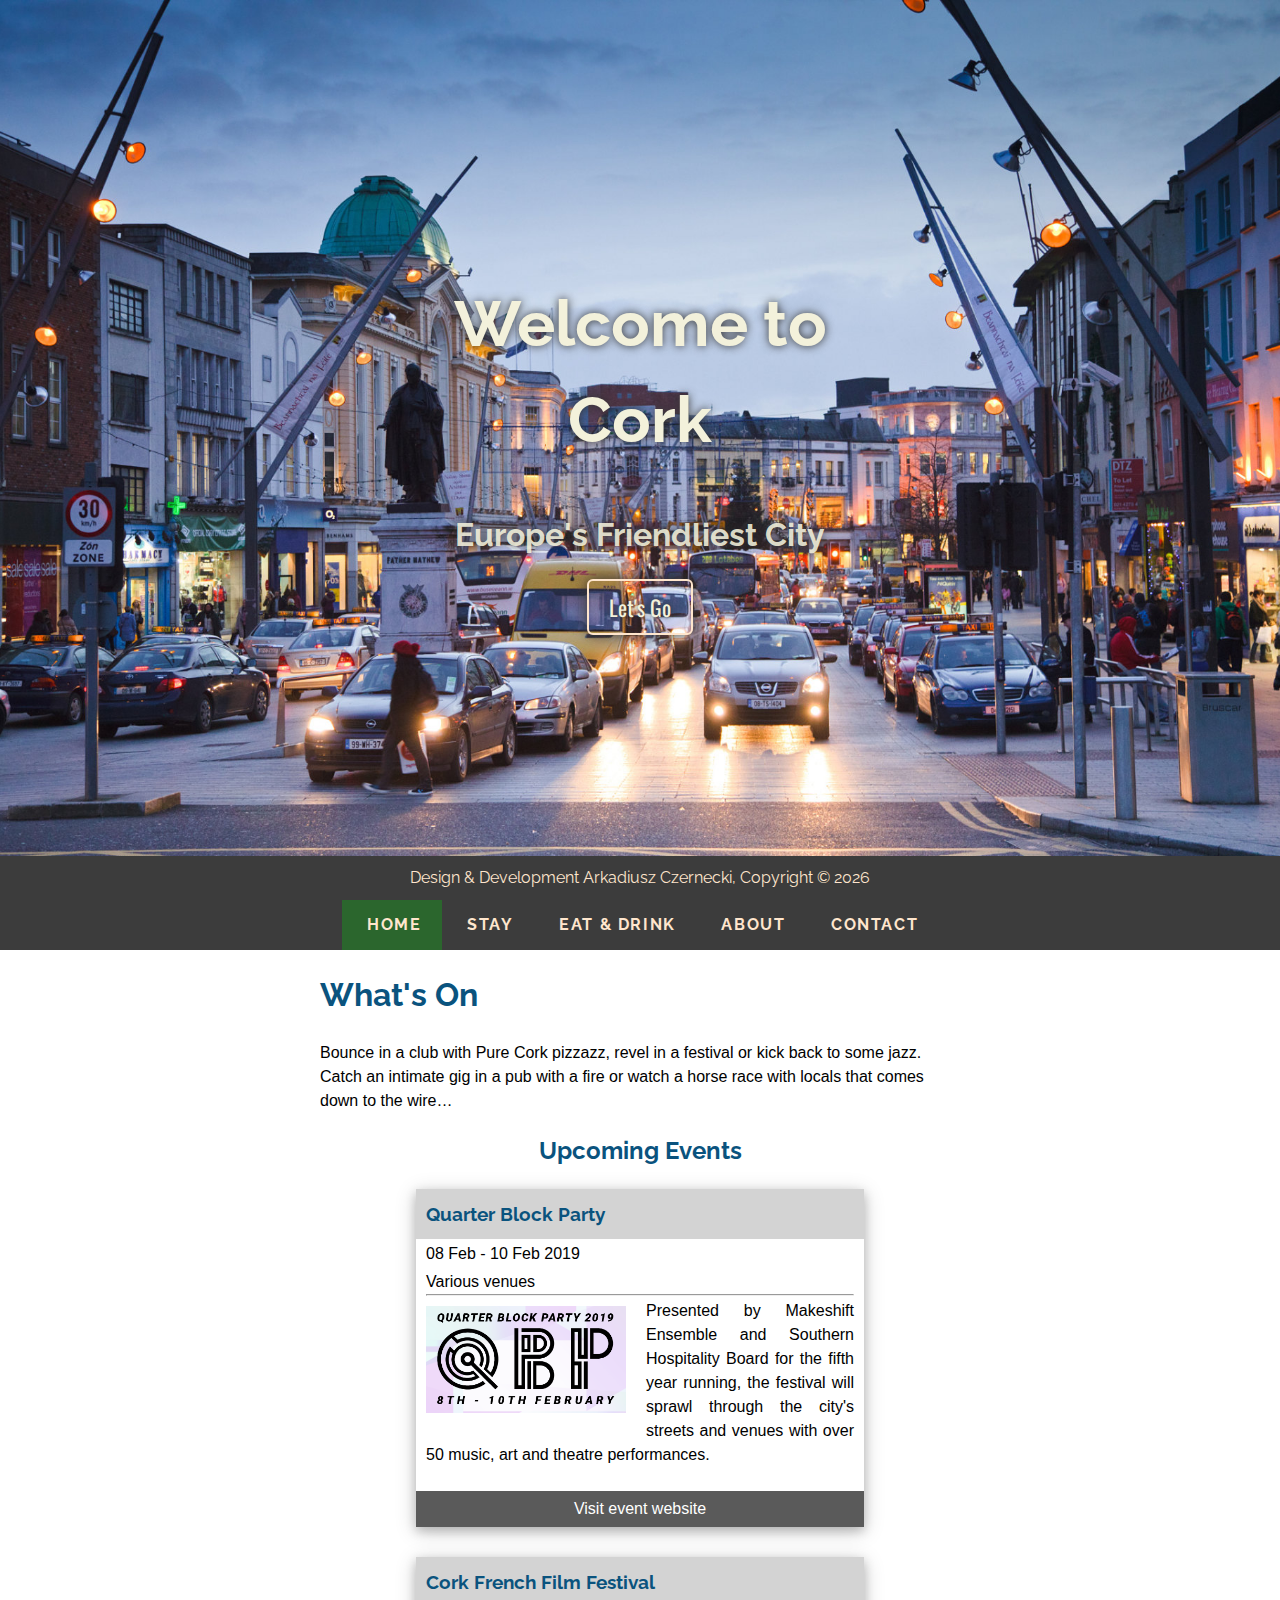
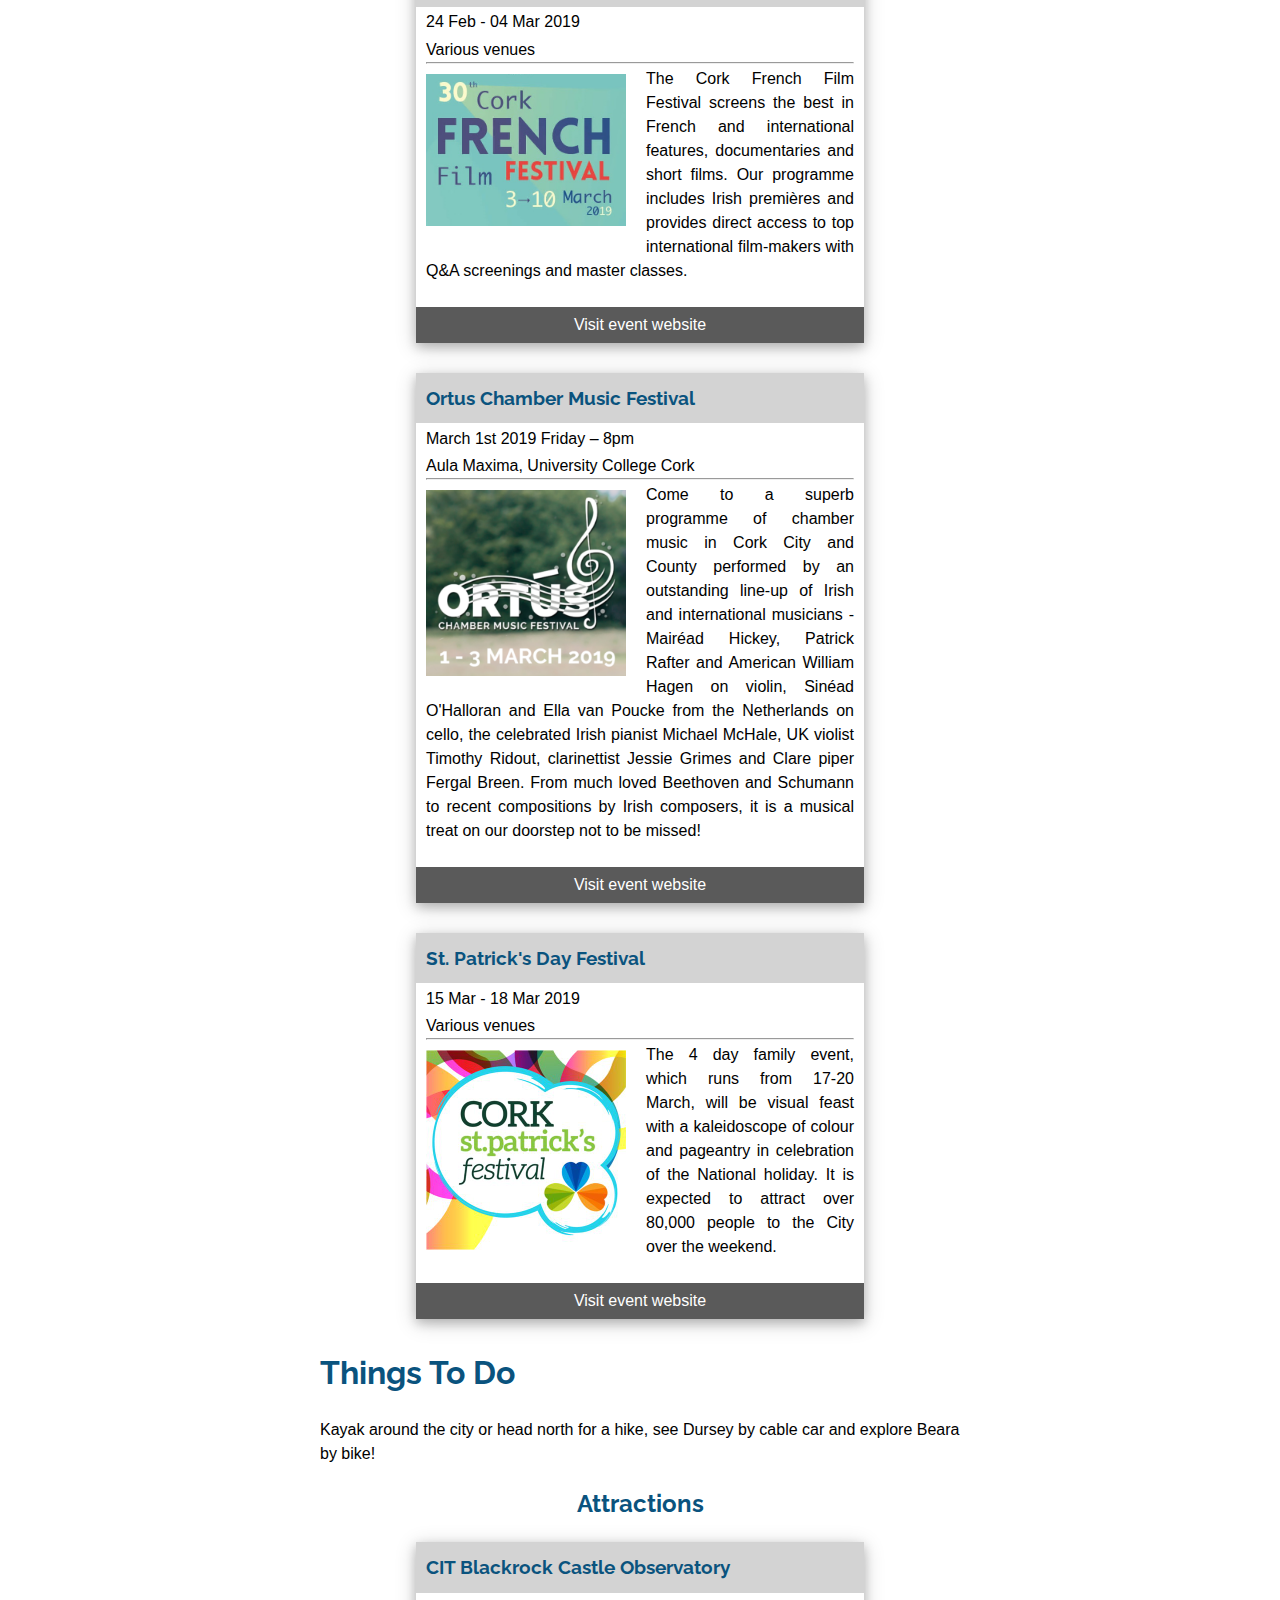
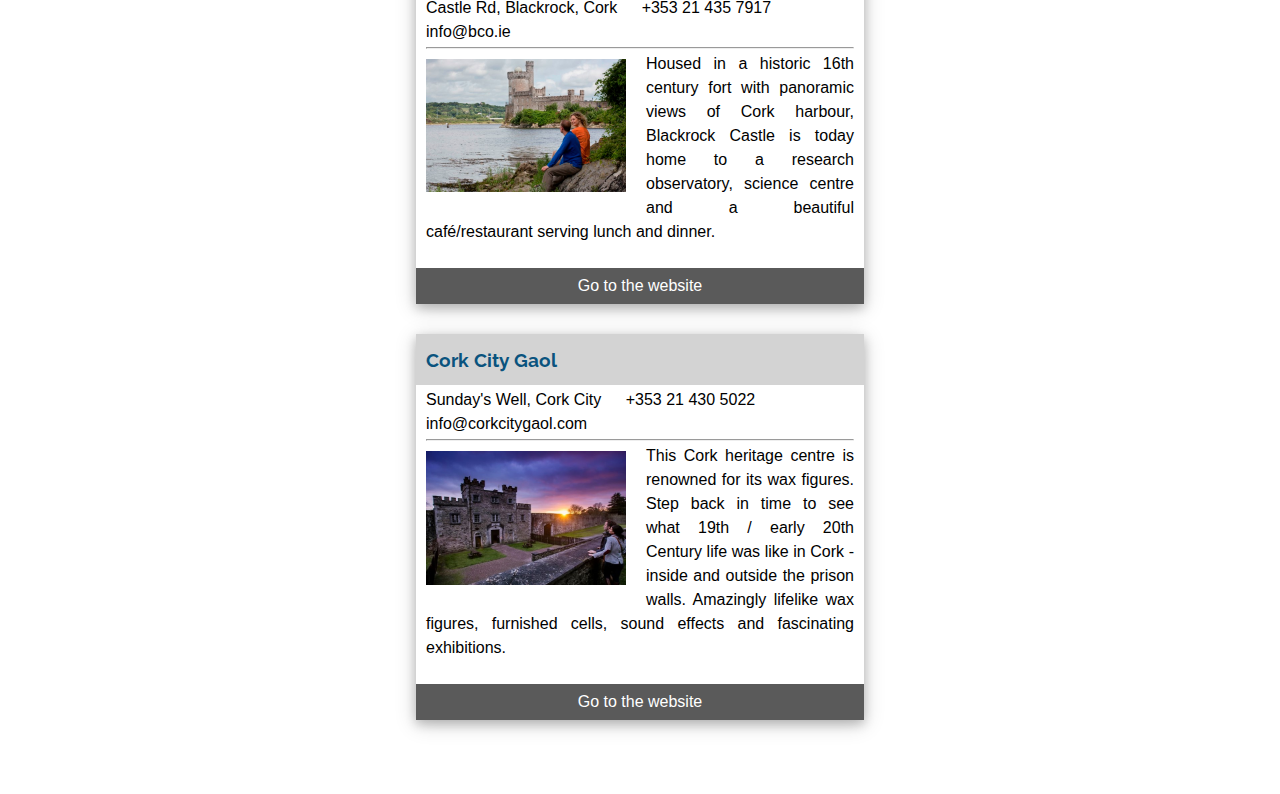
<file: index.html>
<!DOCTYPE html>
<html lang="en">

<head>
    <meta charset="UTF-8">
    <meta name="viewport" content="width=device-width, initial-scale=1.0">
    <meta http-equiv="X-UA-Compatible" content="ie=edge">
    <link rel="stylesheet" href="css/normalize.css">
    <link rel="stylesheet" href="https://use.fontawesome.com/releases/v5.6.3/css/all.css" integrity="sha384-UHRtZLI+pbxtHCWp1t77Bi1L4ZtiqrqD80Kn4Z8NTSRyMA2Fd33n5dQ8lWUE00s/"
        crossorigin="anonymous">
    <link rel="stylesheet" href="css/site.css">
    <link rel="stylesheet" href="css/intro.css">
    <link rel="stylesheet" href="css/card.css">
    <title>Tourist Information | Cork</title>
</head>

<body>
    <header class="intro">
        <div class="inner">
            <div class="welcome">
                <section class="animated">
                    <h1>Welcome to Cork</h1>
                    <h3>Europe's Friendliest City</h3>
                    <a class="btn" href="#navBar">Let's Go</a>
                </section>
            </div>
        </div>
    </header>

    <nav class="topnav" id="navBar">
        <span class="topNavSpan">
            <a class="active" href="index.html"><i class="fas fa-home"></i>&nbsp;Home</a>
            <a href="stay.html"><i class="fas fa-hotel"></i>&nbsp;Stay</a>
            <a href="eatdrink.html"><i class="fas fa-utensils"></i>&nbsp;Eat &amp; Drink</a>
            <a href="about.html"><i class="fas fa-info"></i>&nbsp;About</a>
            <a href="contact.html"><i class="fas fa-envelope-square"></i>&nbsp;Contact</a>
            <a href="javascript:void(0);" class="icon" onclick="switchNavbar()"><i id="navbtn" class="fa fa-bars"></i></a>
        </span>
    </nav>

    <main>
        <article>
            <h1>What's On</h1>
            <p>Bounce in a club with Pure Cork pizzazz, revel in a festival or kick back to some jazz. Catch an
                intimate gig in a pub with a fire or watch a horse race with locals that comes down to the wire…</p>
            <section>
                <h2 class="centered">Upcoming Events</h2>
                <span class="infoHolder" id="events">
                    
                </span>
            </section>
        </article>
        <article>
                <h1>Things To Do</h1>
                <p>Kayak around the city or head north for a hike, see Dursey by cable car and explore Beara by bike!</p>
                <section>
                    <h2 class="centered">Attractions</h2>
                    <span class="infoHolder" id="attractions">
                        
                    </span>
                </section>
            </article>
    </main>

    <footer>
        <p id="footerText"></p>
    </footer>

    <script src="https://ajax.googleapis.com/ajax/libs/jquery/3.3.1/jquery.min.js"></script>
    <script src="src/site.js"></script>
</body>

</html>
</file>
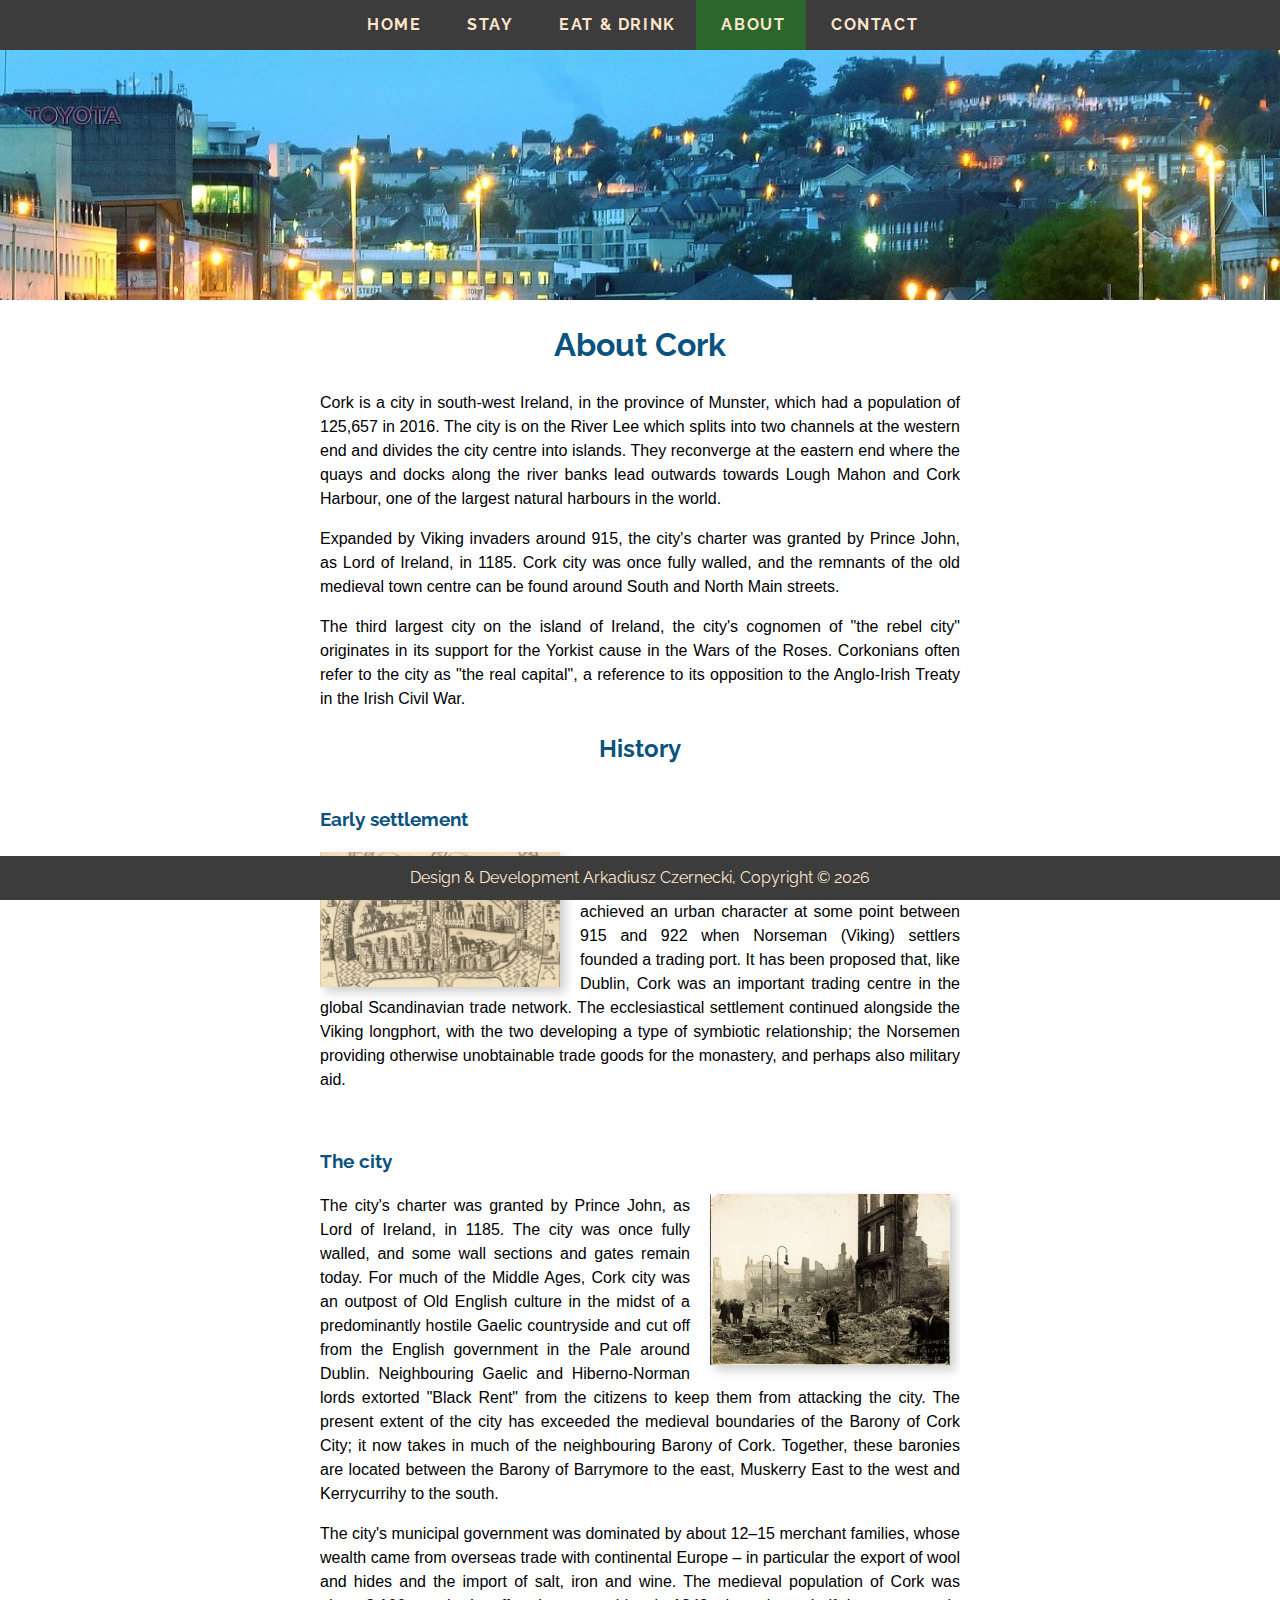
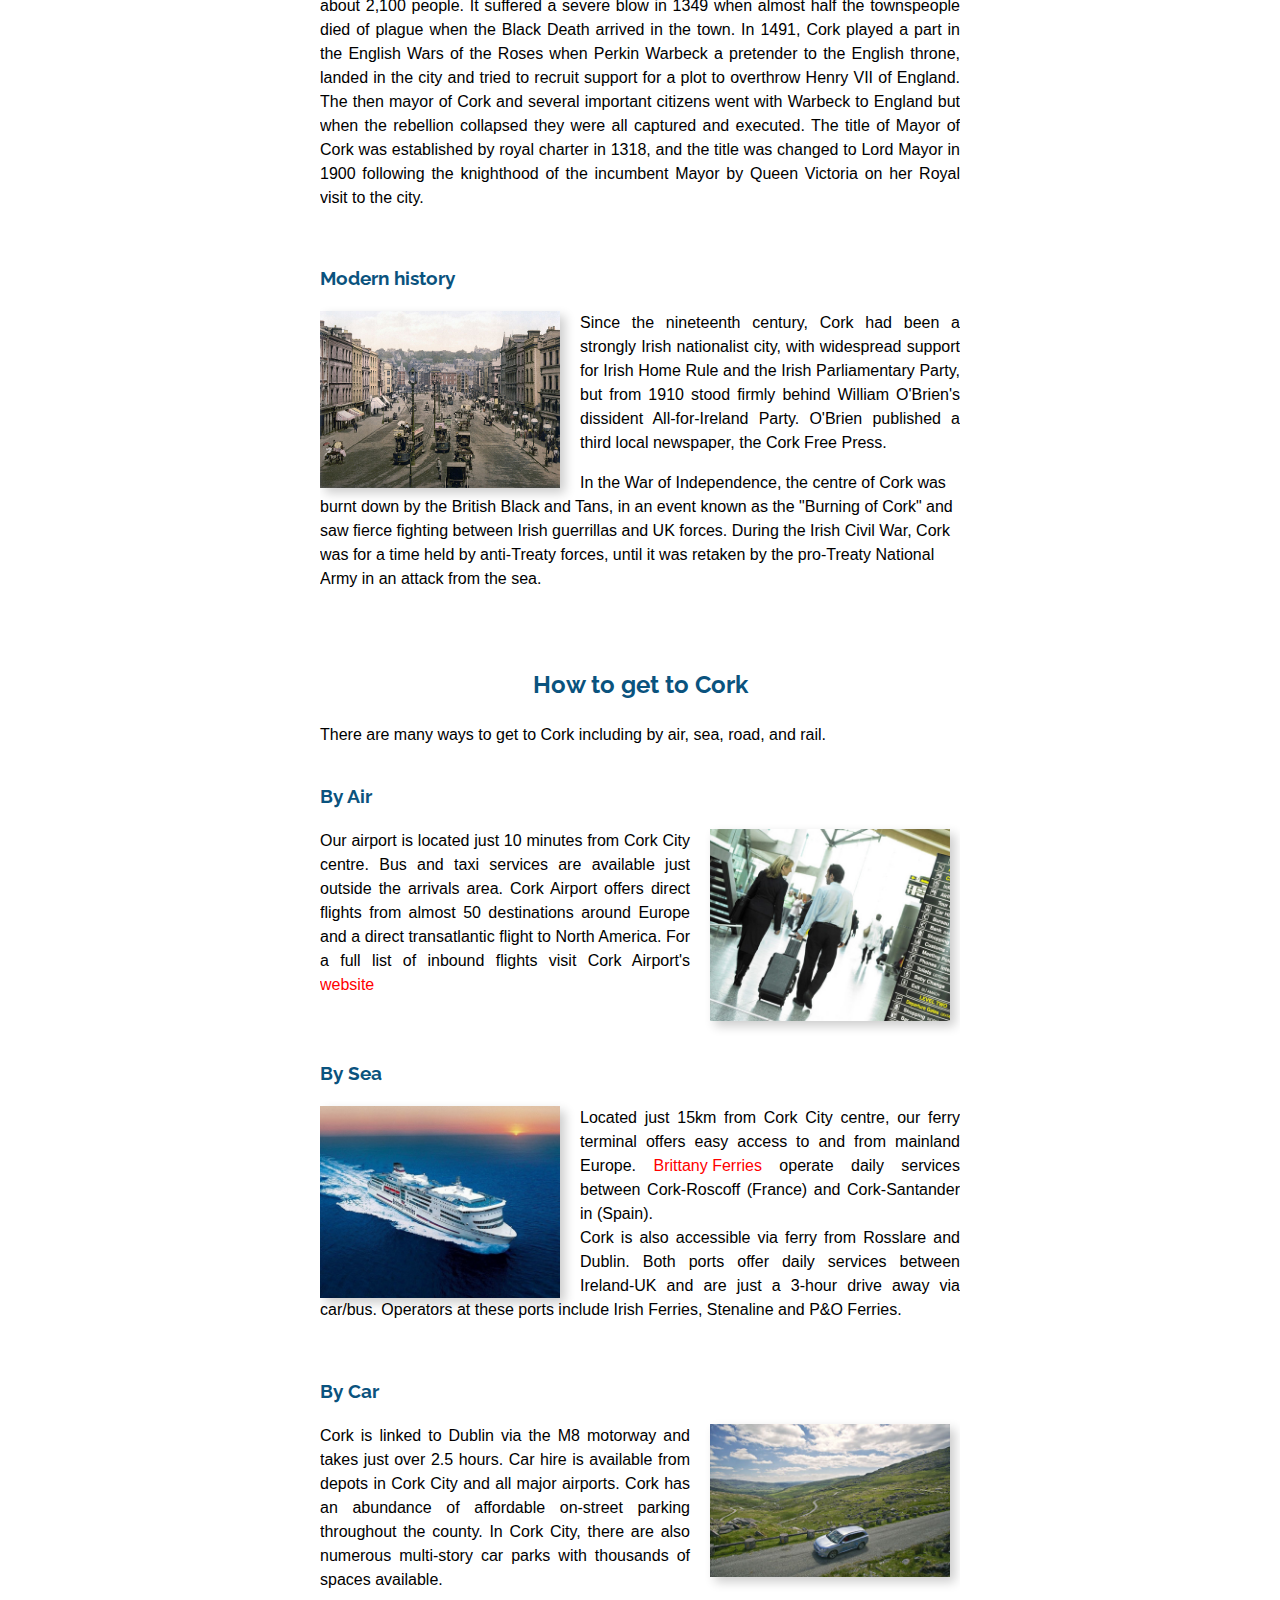
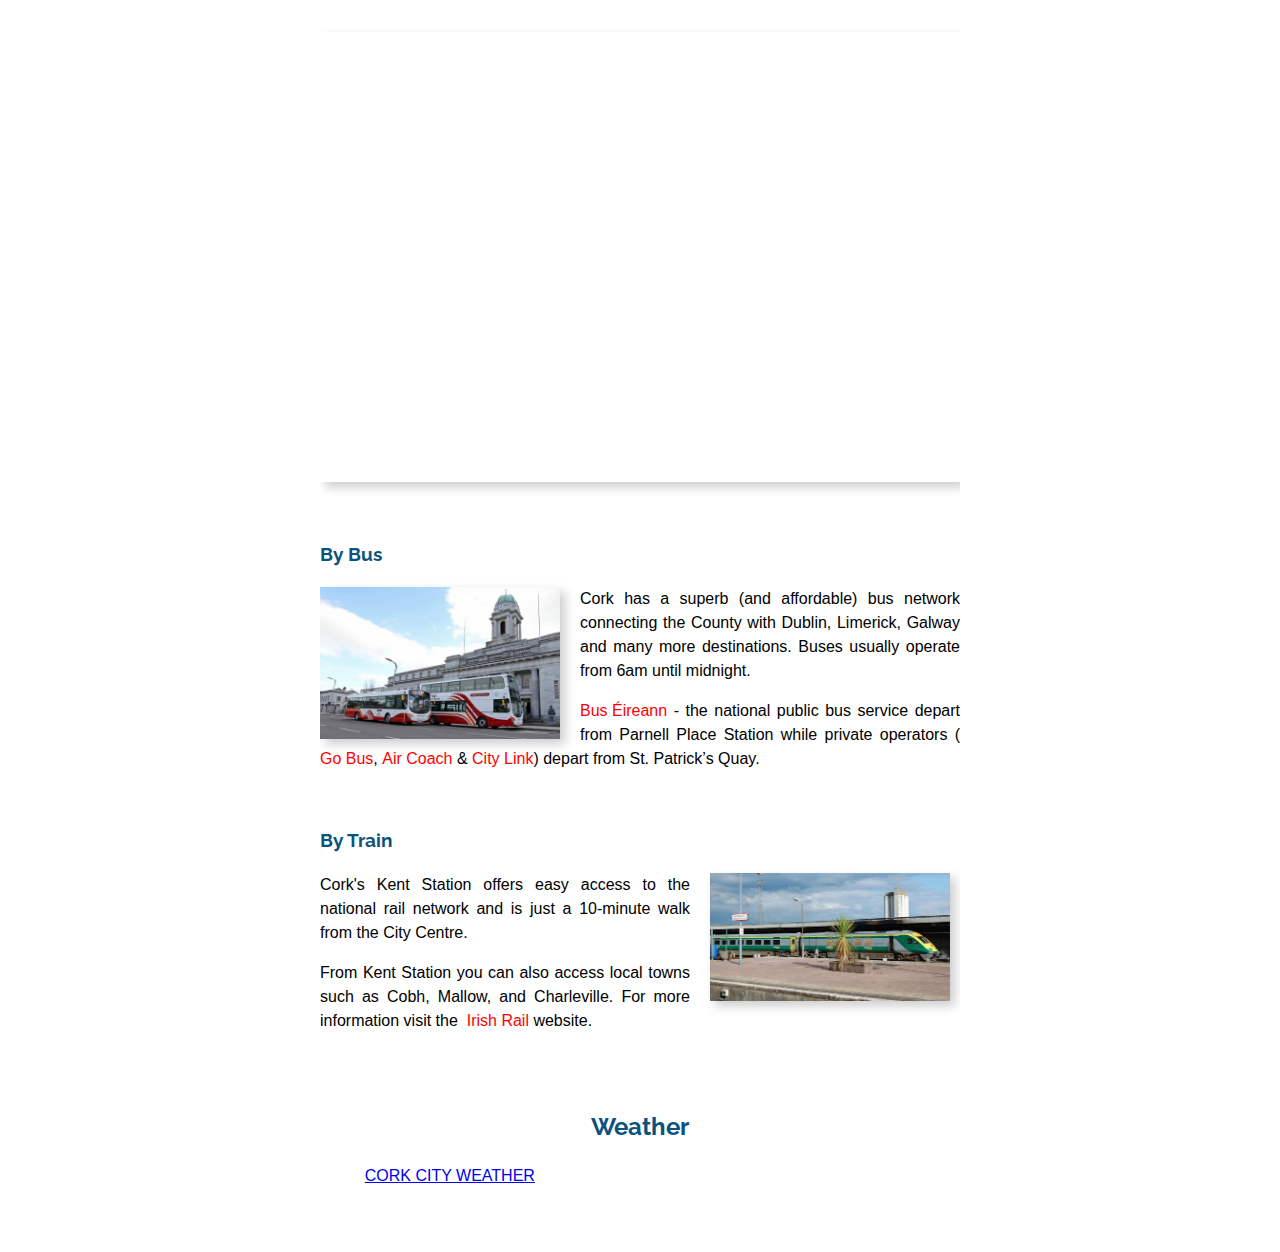
<file: about.html>
<!DOCTYPE html>
<html lang="en">

<head>
    <meta charset="UTF-8">
    <meta name="viewport" content="width=device-width, initial-scale=1.0">
    <meta http-equiv="X-UA-Compatible" content="ie=edge">
    <link rel="stylesheet" href="css/normalize.css">
    <link rel="stylesheet" href="https://use.fontawesome.com/releases/v5.6.3/css/all.css"
        integrity="sha384-UHRtZLI+pbxtHCWp1t77Bi1L4ZtiqrqD80Kn4Z8NTSRyMA2Fd33n5dQ8lWUE00s/" crossorigin="anonymous">
    <link rel="stylesheet" href="css/site.css">
    <link rel="stylesheet" href="css/article.css">
    <title>Tourist Information | Cork</title>
</head>

<body>
    <nav class="topnav" id="navBar">
        <span class="topNavSpan">
            <a href="index.html"><i class="fas fa-home"></i>&nbsp;Home</a>
            <a href="stay.html"><i class="fas fa-hotel"></i>&nbsp;Stay</a>
            <a href="eatdrink.html"><i class="fas fa-utensils"></i>&nbsp;Eat &amp; Drink</a>
            <a class="active" href="about.html"><i class="fas fa-info"></i>&nbsp;About</a>
            <a href="contact.html"><i class="fas fa-envelope-square"></i>&nbsp;Contact</a>
            <a href="javascript:void(0);" class="icon" onclick="switchNavbar()"><i id="navbtn"
                    class="fa fa-bars"></i></a>
        </span>
    </nav>
    <div class="parallax"></div>
    <main>
        <article>
            <h1>About Cork</h1>
            <p>Cork is a city in south-west Ireland, in the province of Munster, which had a population of 125,657 in
                2016. The city is on the River Lee which splits into two channels at the western end and divides the
                city centre into islands. They reconverge at the eastern end where the quays and docks along the river
                banks lead outwards towards Lough Mahon and Cork Harbour, one of the largest natural harbours in the
                world.</p>
            <p>Expanded by Viking invaders around 915, the city's charter was granted by Prince John, as Lord of
                Ireland, in 1185. Cork city was once fully walled, and the remnants of the old medieval town centre can
                be found around South and North Main streets.</p>
            <p>The third largest city on the island of Ireland, the city's cognomen of "the rebel city" originates in
                its support for the Yorkist cause in the Wars of the Roses. Corkonians often refer to the city as "the
                real capital", a reference to its opposition to the Anglo-Irish Treaty in the Irish Civil War.</p>
            <section>
                <h2 class="centered">History</h2>
                <section class="clearfix">
                    <h3>Early settlement</h3>
                    <img src="images/his1.png" alt="">
                    <p>Cork was originally a monastic settlement, reputedly founded by Saint Finbarr in the 6th century.
                        Cork achieved an urban character at some point between 915 and 922 when Norseman (Viking)
                        settlers founded a trading port. It has been proposed that, like Dublin, Cork was an important
                        trading centre in the global Scandinavian trade network. The ecclesiastical settlement continued
                        alongside the Viking longphort, with the two developing a type of symbiotic relationship; the
                        Norsemen providing otherwise unobtainable trade goods for the monastery, and perhaps also
                        military aid.</p>
                </section>
                <section class="clearfix">
                    <h3>The city</h3>
                    <img src="images/his2.jpg" alt="">
                    <p>The city's charter was granted by Prince John, as Lord of Ireland, in 1185. The city was once
                        fully walled, and some wall sections and gates remain today. For much of the Middle Ages, Cork
                        city was an outpost of Old English culture in the midst of a predominantly hostile Gaelic
                        countryside and cut off from the English government in the Pale around Dublin. Neighbouring
                        Gaelic and Hiberno-Norman lords extorted "Black Rent" from the citizens to keep them from
                        attacking the city. The present extent of the city has exceeded the medieval boundaries of the
                        Barony of Cork City; it now takes in much of the neighbouring Barony of Cork. Together, these
                        baronies are located between the Barony of Barrymore to the east, Muskerry East to the west and
                        Kerrycurrihy to the south.</p>
                    <p>The city's municipal government was dominated by about 12–15 merchant families, whose wealth came
                        from overseas trade with continental Europe – in particular the export of wool and hides and the
                        import of salt, iron and wine. The medieval population of Cork was about 2,100 people. It
                        suffered a severe blow in 1349 when almost half the townspeople died of plague when the Black
                        Death arrived in the town. In 1491, Cork played a part in the English Wars of the Roses when
                        Perkin Warbeck a pretender to the English throne, landed in the city and tried to recruit
                        support for a plot to overthrow Henry VII of England. The then mayor of Cork and several
                        important citizens went with Warbeck to England but when the rebellion collapsed they were all
                        captured and executed. The title of Mayor of Cork was established by royal charter in 1318, and
                        the title was changed to Lord Mayor in 1900 following the knighthood of the incumbent Mayor by
                        Queen Victoria on her Royal visit to the city.</p>
                </section>
                <section class="clearfix">
                    <h3>Modern history</h3>
                    <img src="images/his3.jpg" alt="">
                    <p>Since the nineteenth century, Cork had been a strongly Irish nationalist city, with widespread
                        support for Irish Home Rule and the Irish Parliamentary Party, but from 1910 stood firmly behind
                        William O'Brien's dissident All-for-Ireland Party. O'Brien published a third local newspaper,
                        the Cork Free Press.</p>
                    </p>In the War of Independence, the centre of Cork was burnt down by the British Black and Tans,
                    in an event known as the "Burning of Cork" and saw fierce fighting between Irish guerrillas and
                    UK forces. During the Irish Civil War, Cork was for a time held by anti-Treaty forces, until it was
                    retaken by the pro-Treaty National Army in an attack from the sea.</p>
                </section>
            </section>
            <section>
                <h2 class="centered">How to get to Cork</h2>
                <p>There are many ways to get to Cork including by air, sea, road, and rail.</p>
                <section class="clearfix">
                    <h3>By Air</h3>
                    <img src="images/air.jpg" alt="">
                    <p>Our airport is located just 10 minutes from Cork City centre. Bus and taxi services are
                        available just outside the arrivals area.
                        Cork Airport offers direct flights from almost 50 destinations around Europe and a direct
                        transatlantic flight to North America.
                        For a full list of inbound flights visit Cork Airport's <a
                            href="http://www.corkairport.com/destinations/book-flights" target="_blank">website</a>
                    </p>
                </section>
                <section class="clearfix">
                    <h3>By Sea</h3>
                    <img src="images/sea.jpg" alt="">
                    <p>
                        Located just 15km from Cork City centre, our ferry terminal offers easy access to and from
                        mainland Europe. <a href="http://www.brittanyferries.ie" target="_blank"
                            title="Brittany Ferries">Brittany
                            Ferries</a> operate daily services between Cork-Roscoff (France) and Cork-Santander in
                        (Spain).<br>
                        Cork is also accessible via ferry from Rosslare and Dublin. Both ports offer daily services
                        between Ireland-UK
                        and are just a 3-hour drive away via car/bus. Operators at these ports include Irish Ferries,
                        Stenaline and P&O Ferries.
                    </p>
                </section>
                <section class="clearfix">
                    <h3>By Car</h3>
                    <img src="images/car.jpg" alt="">
                    <p>Cork is linked to Dublin via the M8 motorway and takes just over 2.5 hours. Car hire is available
                        from depots in Cork City and all major airports.
                        Cork has an abundance of affordable on-street parking throughout the county. In Cork City, there
                        are also numerous multi-story car parks with thousands of spaces available.</p>
                    <iframe
                        src="https://www.google.com/maps/embed?pb=!1m18!1m12!1m3!1d39393.23732856253!2d-8.498069274712734!3d51.89605281918708!2m3!1f0!2f0!3f0!3m2!1i1024!2i768!4f13.1!3m3!1m2!1s0x4844900891beb961%3A0xa00c7a99731c5d0!2sCork!5e0!3m2!1sen!2sie!4v1549549850817"
                        frameborder="0" allowfullscreen></iframe>
                </section>
                <section class="clearfix">
                    <h3>By Bus</h3>
                    <img src="images/bus.jpg" alt="">
                    <p>Cork has a superb (and affordable) bus network connecting the County with Dublin, Limerick,
                        Galway and many more destinations. Buses usually operate from 6am until midnight.</p>
                    <p><a href="http://www.buseireann.ie" target="_blank">Bus Éireann</a> -
                        the national public bus service depart from Parnell Place Station while private operators (<a
                            href="http://www.gobus.ie/" target="_blank">Go Bus</a>, <a href="http://www.aircoach.ie"
                            target="_blank">Air Coach</a> &amp;
                        <a href="http://www.citylink.ie" target="_blank">City
                            Link</a>)&nbsp;depart from St. Patrick’s Quay.</p>
                </section>
                <section class="clearfix">
                    <h3>By Train</h3>
                    <img src="images/train.jpg" alt="">
                    <p>Cork's Kent Station offers easy access to the national rail network and is just a 10-minute walk
                        from the City Centre.</p>
                    <p>From Kent Station you can also access local towns such as Cobh, Mallow, and Charleville. For more
                        information visit the&nbsp;
                        <a href="http://www.irishrail.ie" target="_blank">Irish&nbsp;Rail</a> website.</p>
                </section>
            </section>
            <section style="margin-bottom:80px; width:86%; margin: auto;">
                    <h2 class="centered">Weather</h2>
                    <a class="weatherwidget-io" href="https://forecast7.com/en/51d90n8d47/cork-city/"
                        data-label_1="CORK CITY" data-label_2="WEATHER" data-days="5" data-theme="metallic"
                        data-basecolor="rgba(85, 85, 85, 0.75)" data-accent="rgba(255, 255, 255, 0.08)"
                        data-lowcolor="#d5d5d5" data-suncolor="#fef551" data-raincolor="#80cdf6" >CORK CITY WEATHER</a>
                    <script>
                        !function (d, s, id) { var js, fjs = d.getElementsByTagName(s)[0]; if (!d.getElementById(id)) { js = d.createElement(s); js.id = id; js.src = 'https://weatherwidget.io/js/widget.min.js'; fjs.parentNode.insertBefore(js, fjs); } }(document, 'script', 'weatherwidget-io-js');
                    </script>
            </section>    

        </article>

    </main>

    <footer>
        <p id="footerText"></p>
    </footer>

    <script src="https://ajax.googleapis.com/ajax/libs/jquery/3.3.1/jquery.min.js"></script>
    <script src="src/site.js"></script>
</body>

</html>
</file>
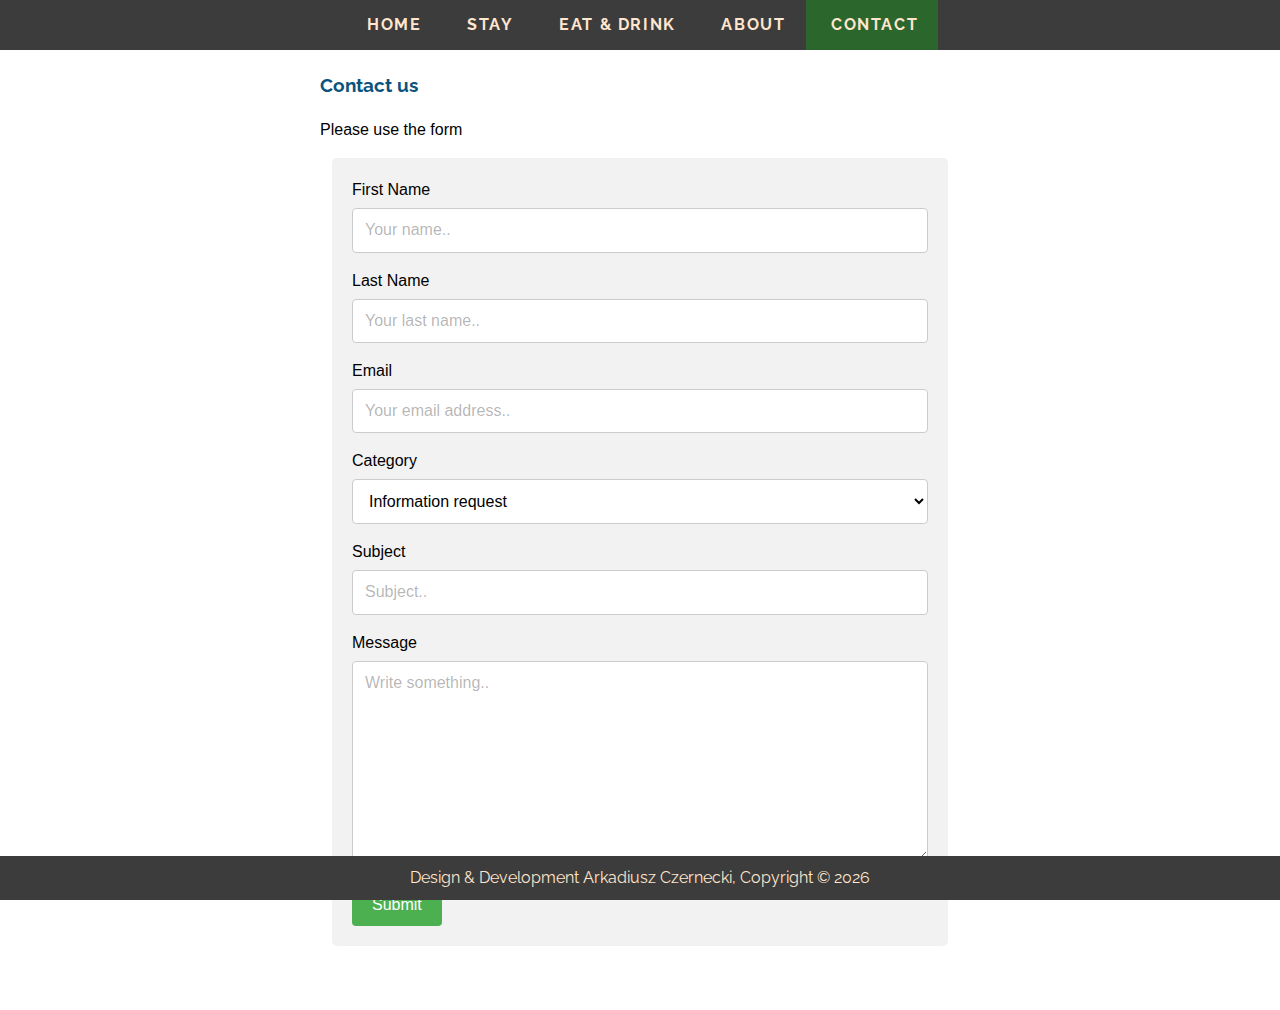
<file: contact.html>
<!DOCTYPE html>
<html lang="en">

<head>
    <meta charset="UTF-8">
    <meta name="viewport" content="width=device-width, initial-scale=1.0">
    <meta http-equiv="X-UA-Compatible" content="ie=edge">
    <link rel="stylesheet" href="css/normalize.css">
    <link rel="stylesheet" href="https://use.fontawesome.com/releases/v5.6.3/css/all.css" integrity="sha384-UHRtZLI+pbxtHCWp1t77Bi1L4ZtiqrqD80Kn4Z8NTSRyMA2Fd33n5dQ8lWUE00s/"
        crossorigin="anonymous">
    <link rel="stylesheet" href="css/site.css">
    <link rel="stylesheet" href="css/article.css">
    <link rel="stylesheet" href="css/form.css">
    <title>Tourist Information | Cork</title>
</head>

<body>
    <nav class="topnav" id="navBar">
        <span class="topNavSpan">
            <a href="index.html"><i class="fas fa-home"></i>&nbsp;Home</a>
            <a href="stay.html"><i class="fas fa-hotel"></i>&nbsp;Stay</a>
            <a href="eatdrink.html"><i class="fas fa-utensils"></i>&nbsp;Eat &amp; Drink</a>
            <a href="about.html"><i class="fas fa-info"></i>&nbsp;About</a>
            <a class="active" href="contact.html"><i class="fas fa-envelope-square"></i>&nbsp;Contact</a>
            <a href="javascript:void(0);" class="icon" onclick="switchNavbar()"><i id="navbtn" class="fa fa-bars"></i></a>
        </span>
    </nav>

    <main>
        <article>
            <h1></h1>
            <p></p>
            <section>
                <h3>Contact us</h3>
                <p>Please use the form</p>
                <form action="">
                    <label for="fname">First Name</label>
                    <input type="text" id="fname" name="firstname" placeholder="Your name..">
                
                    <label for="lname">Last Name</label>
                    <input type="text" id="lname" name="lastname" placeholder="Your last name..">

                    <label for="email">Email</label>
                    <input type="email" id="email" name="email" placeholder="Your email address..">
                
                    <label for="category">Category</label>
                    <select id="category" name="category">
                      <option value="Information request">Information request</option>
                      <option value="Website changes">Website changes</option>
                      <option value="Events or news">Events or news</option>
                      <option value="Other">Other</option>
                    </select>

                    <label for="subject">Subject</label>
                    <input type="text" name="subject" id="subject" placeholder="Subject.." >

                
                    <label for="message">Message</label>
                    <textarea id="message" name="message" placeholder="Write something.." style="height:200px"></textarea>
                
                    <button class="submit" onclick="Submit(); return false;">Submit</button>
                  </form>
            </section>
        </article>

    </main>

    <footer>
        <p id="footerText"></p>
    </footer>

    <script src="https://ajax.googleapis.com/ajax/libs/jquery/3.3.1/jquery.min.js"></script>
    <script src="src/site.js"></script>
</body>

</html>
</file>
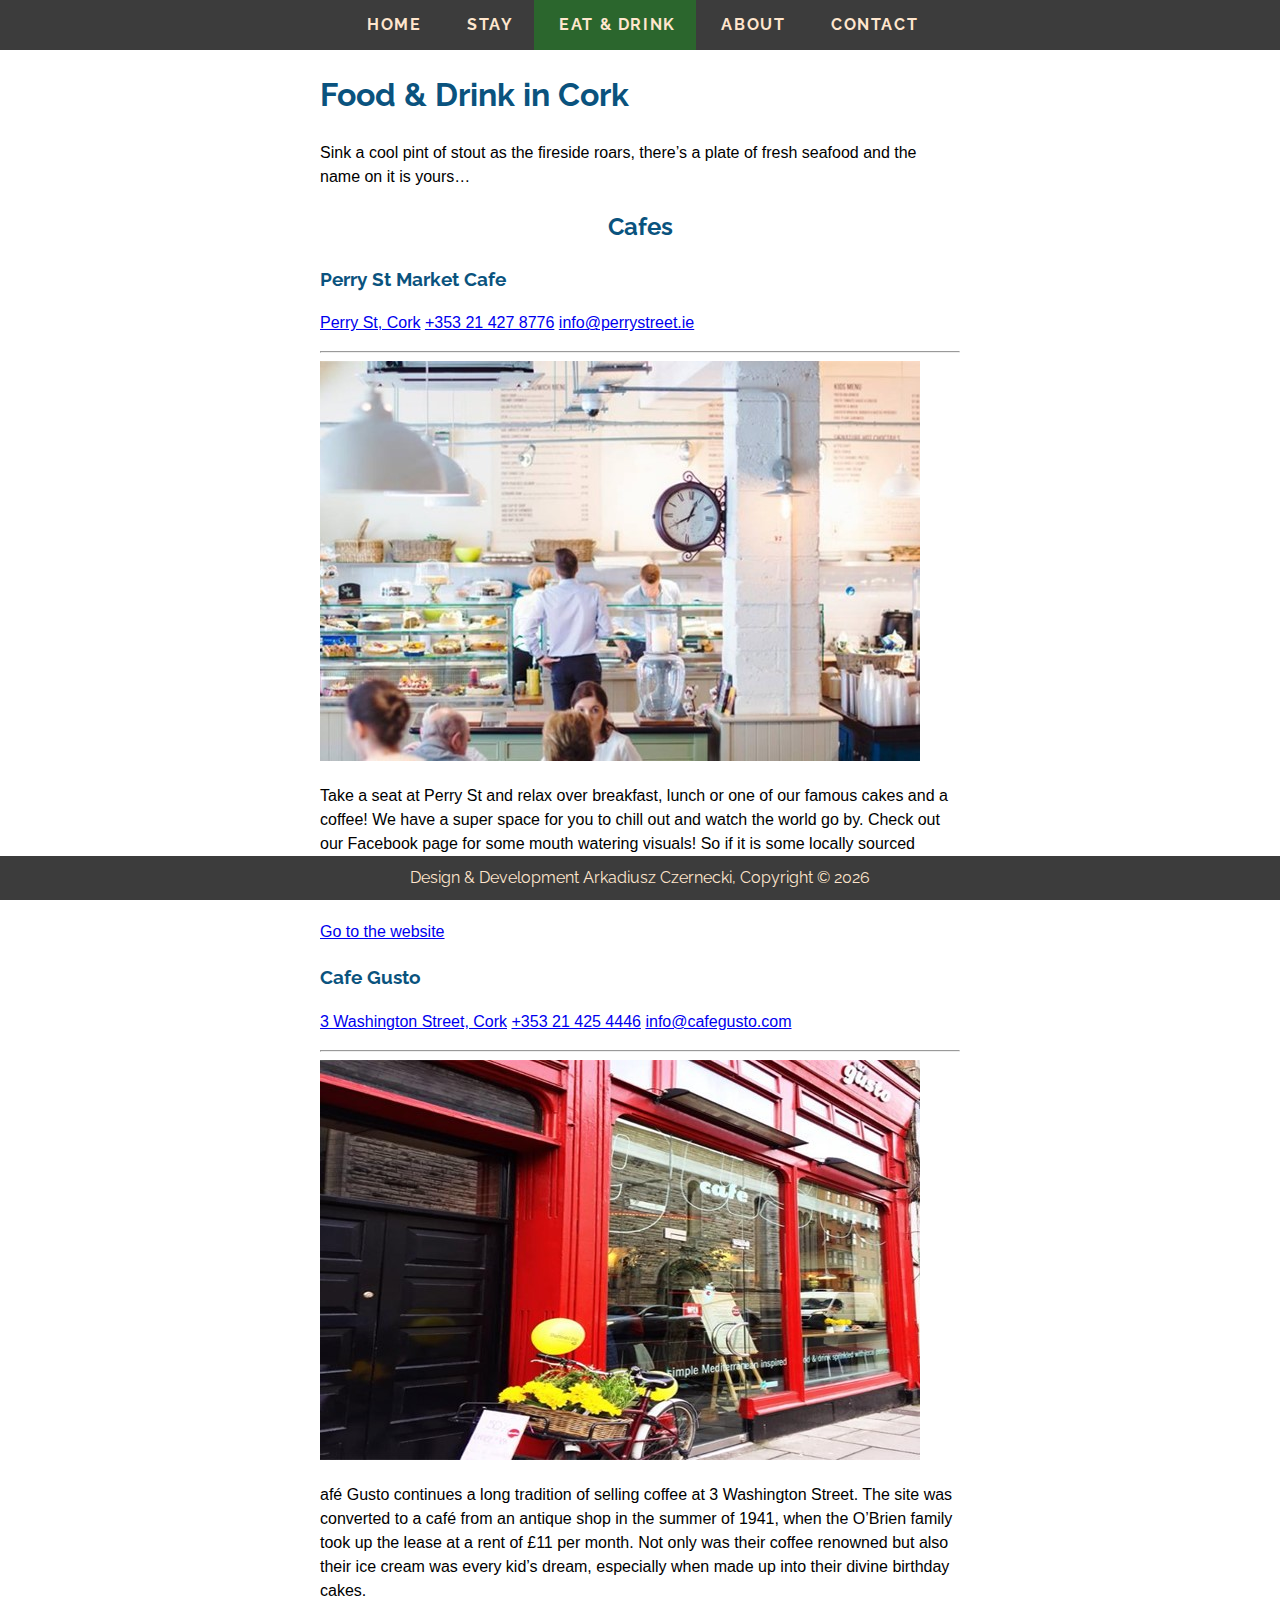
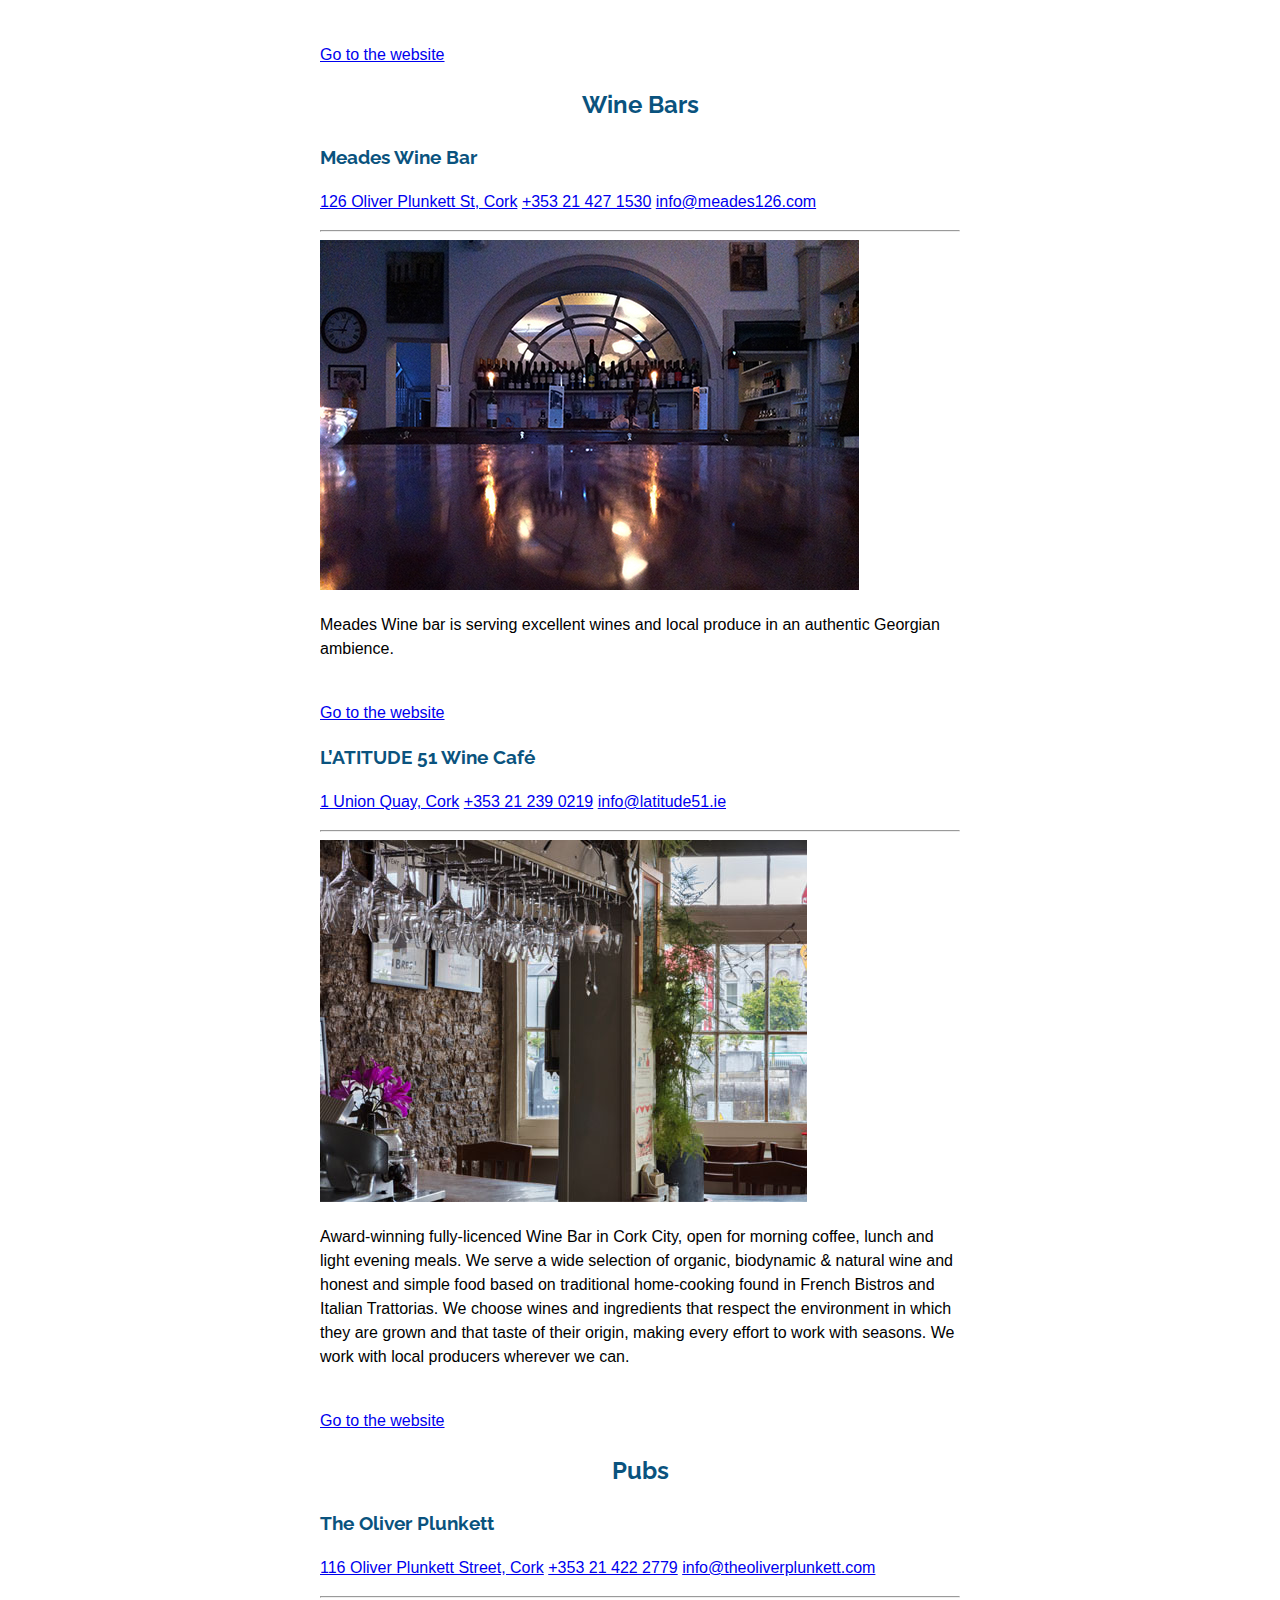
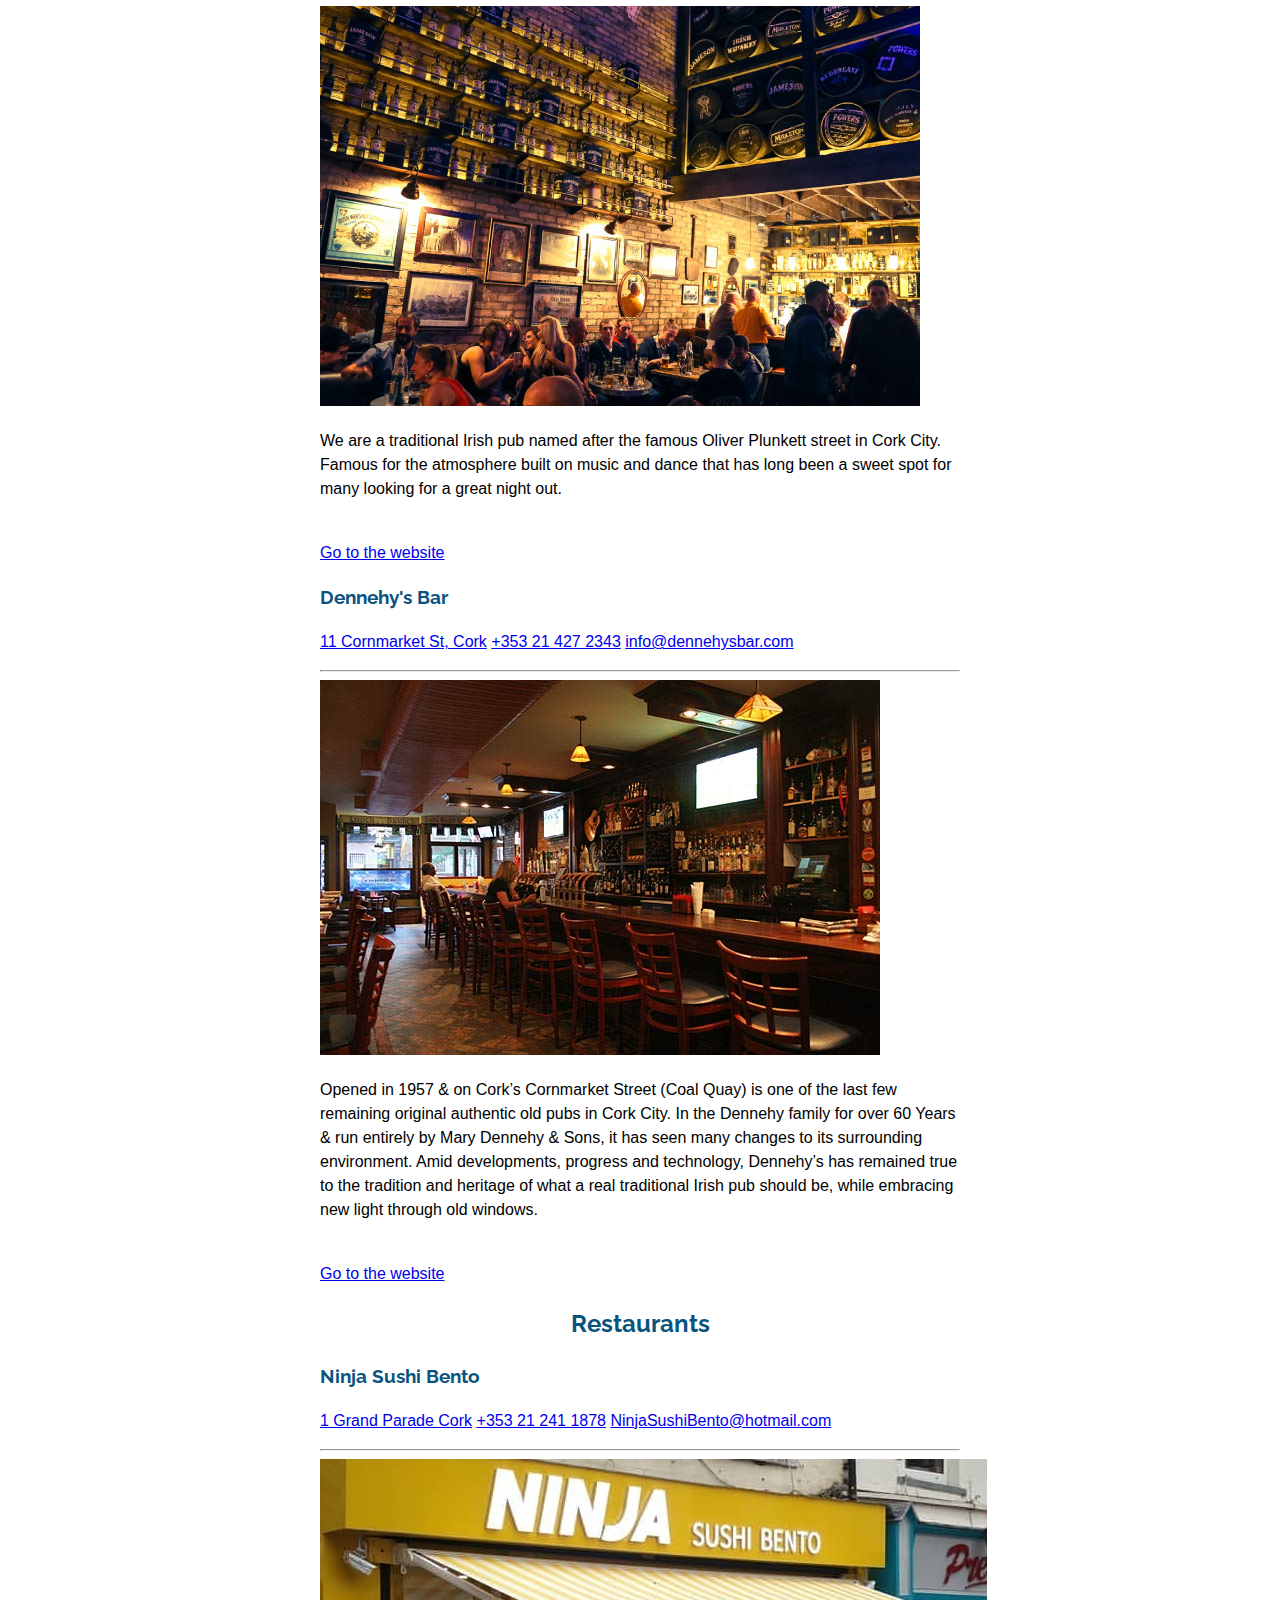
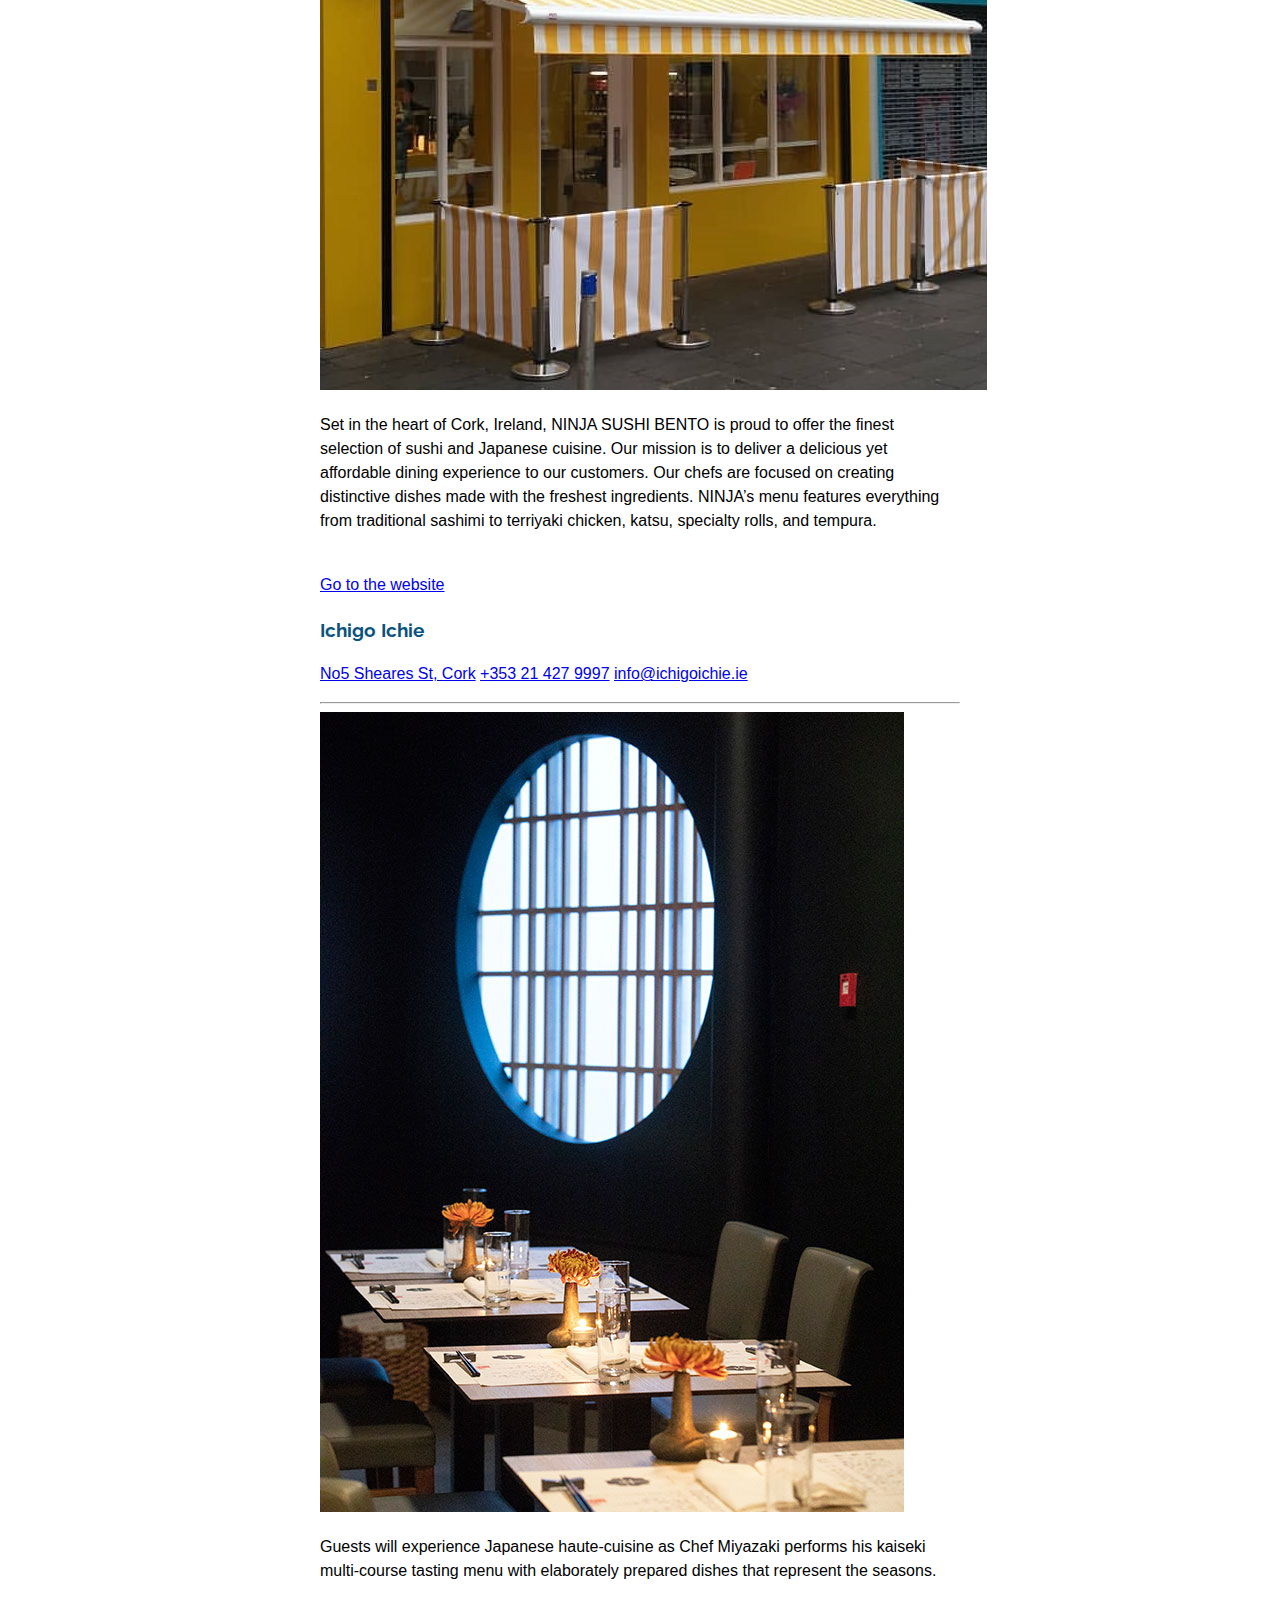
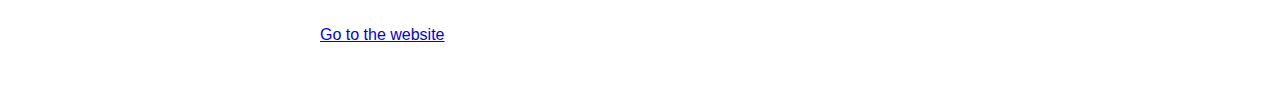
<file: eatdrink.html>
<!DOCTYPE html>
<html lang="en">

<head>
    <meta charset="UTF-8">
    <meta name="viewport" content="width=device-width, initial-scale=1.0">
    <meta http-equiv="X-UA-Compatible" content="ie=edge">
    <link rel="stylesheet" href="css/normalize.css">
    <link rel="stylesheet" href="https://use.fontawesome.com/releases/v5.6.3/css/all.css" integrity="sha384-UHRtZLI+pbxtHCWp1t77Bi1L4ZtiqrqD80Kn4Z8NTSRyMA2Fd33n5dQ8lWUE00s/"
        crossorigin="anonymous">
    <link rel="stylesheet" href="css/site.css">
    <title>Tourist Information | Cork</title>
</head>

<body>
    <nav class="topnav" id="navBar">
        <span class="topNavSpan">
            <a href="index.html"><i class="fas fa-home"></i>&nbsp;Home</a>
            <a href="stay.html"><i class="fas fa-hotel"></i>&nbsp;Stay</a>
            <a class="active" href="eatdrink.html"><i class="fas fa-utensils"></i>&nbsp;Eat &amp; Drink</a>
            <a href="about.html"><i class="fas fa-info"></i>&nbsp;About</a>
            <a href="contact.html"><i class="fas fa-envelope-square"></i>&nbsp;Contact</a>
            <a href="javascript:void(0);" class="icon" onclick="switchNavbar()"><i id="navbtn" class="fa fa-bars"></i></a>
        </span>
    </nav>

    <main>
        <article>
            <h1>Food & Drink in Cork</h1>
            <p> Sink a cool pint of stout as the fireside roars, there’s a plate of fresh seafood and the name on it is yours…</p>
            <section>
                <h2 class="centered">Cafes</h2>
                <span class="infoHolder" id="cafe">
                    
                </span>
            </section>
            <section>
                <h2 class="centered">Wine Bars</h2>
                <span class="infoHolder" id="wine">
                    
                </span>
            </section>
            <section>
                <h2 class="centered">Pubs</h2>
                <span class="infoHolder" id="pub">
                    
                </span>
            </section>
            <section>
                <h2 class="centered">Restaurants</h2>
                <span class="infoHolder" id="rest">
                    
                </span>
            </section>
        </article>

    </main>

    <footer>
        <p id="footerText"></p>
    </footer>

    <script src="https://ajax.googleapis.com/ajax/libs/jquery/3.3.1/jquery.min.js"></script>
    <script src="src/site.js"></script>
</body>

</html>
</file>
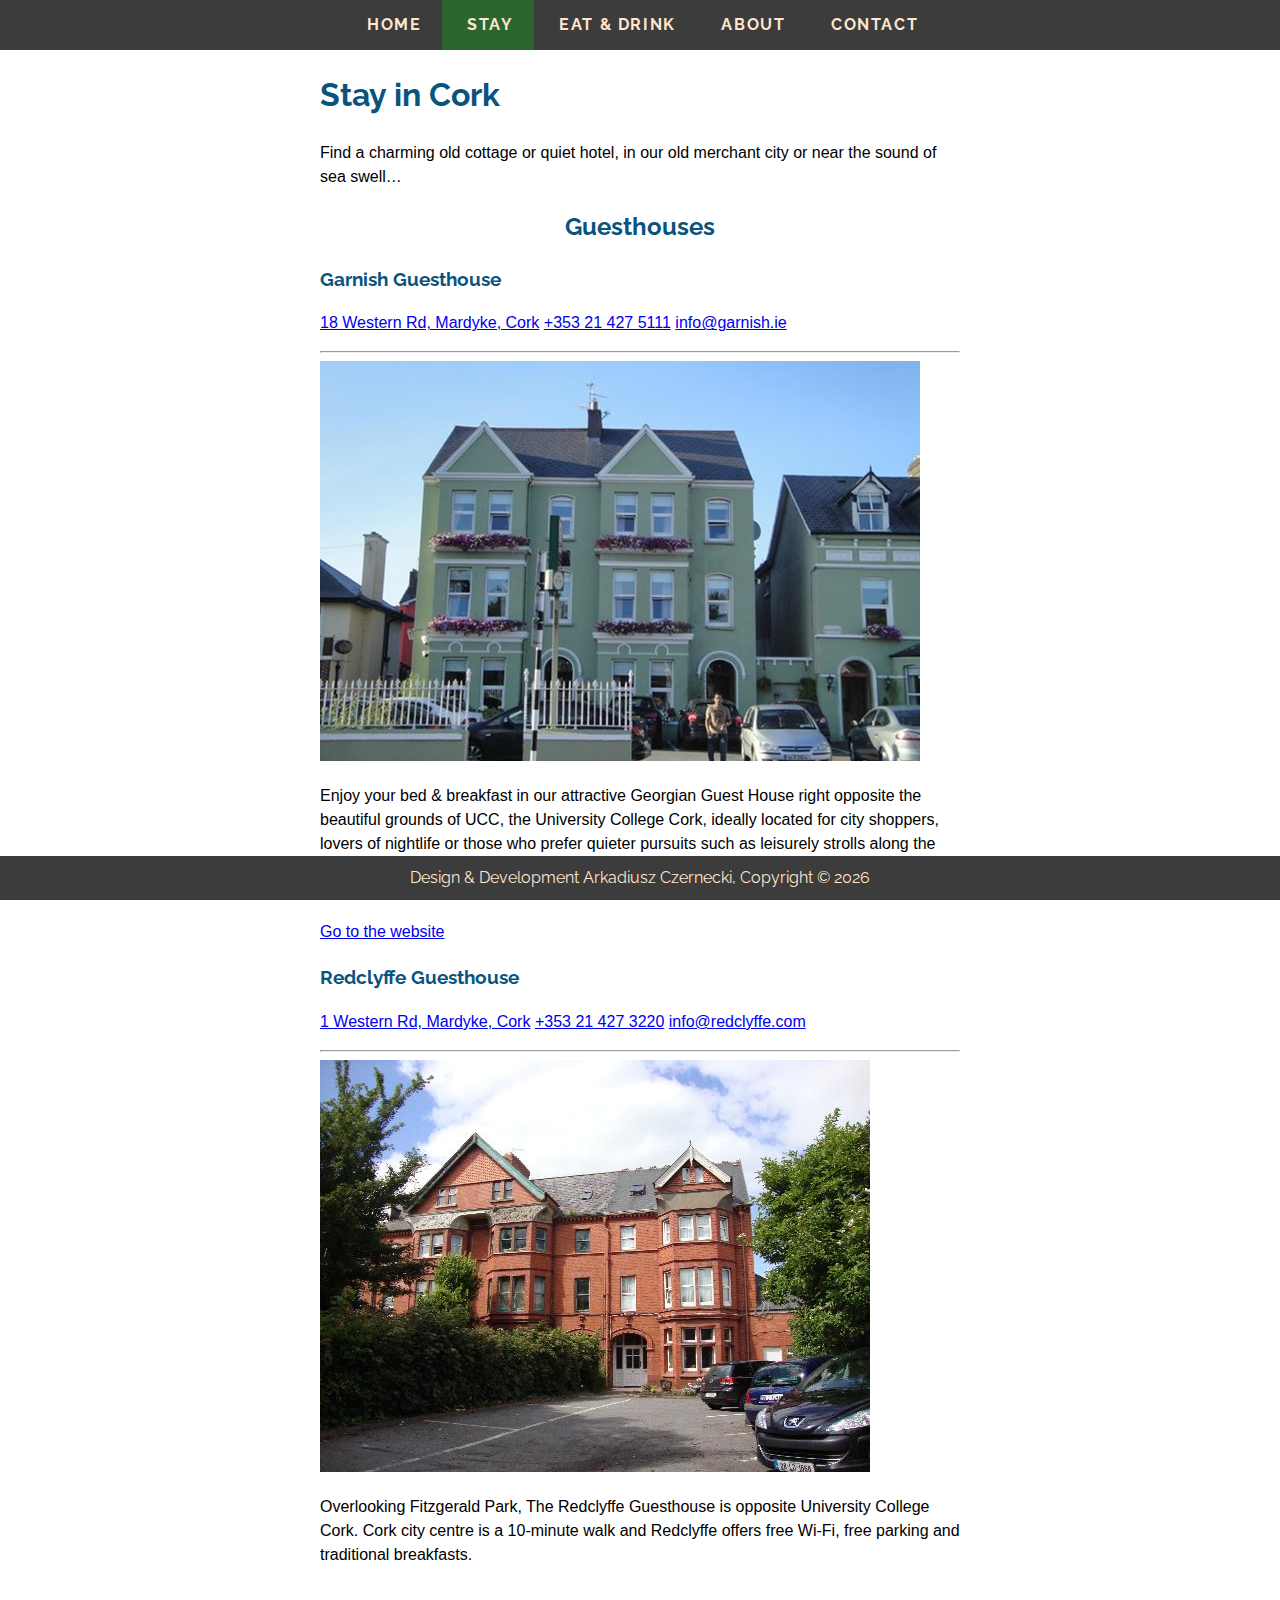
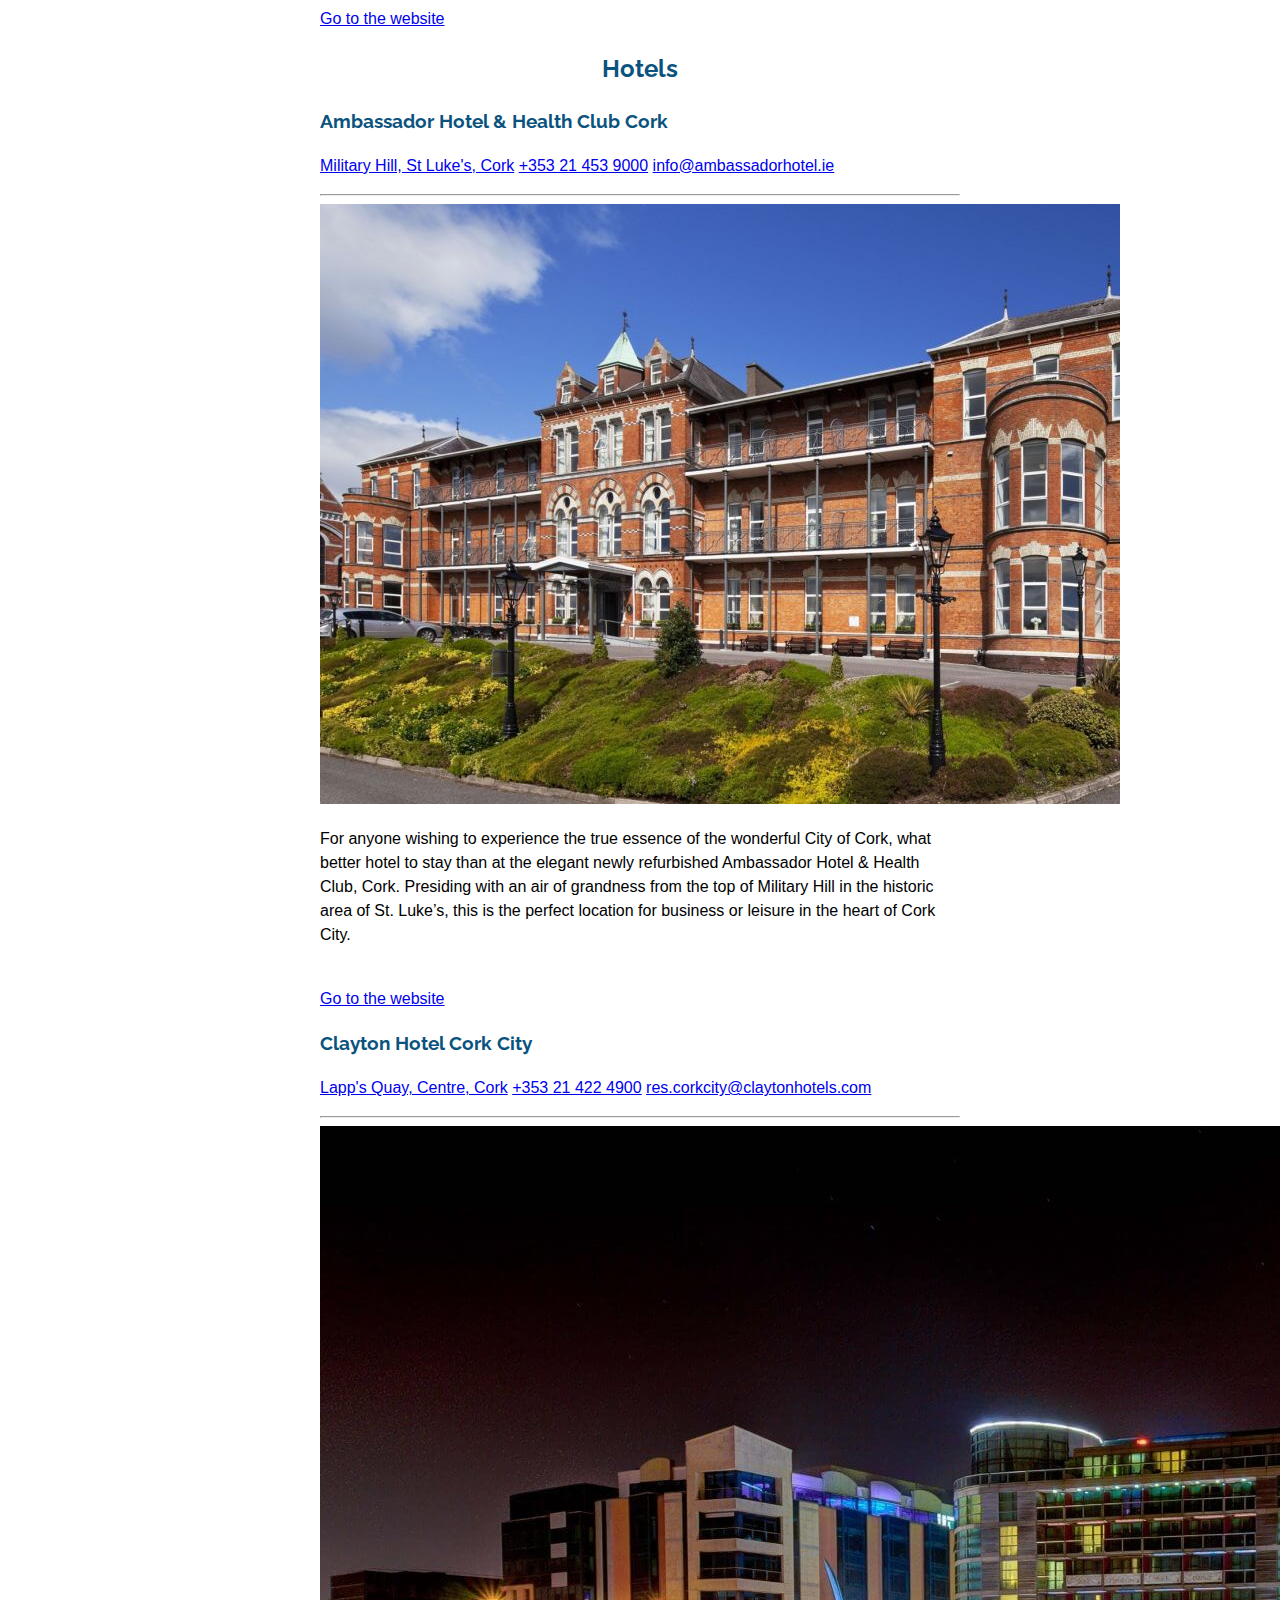
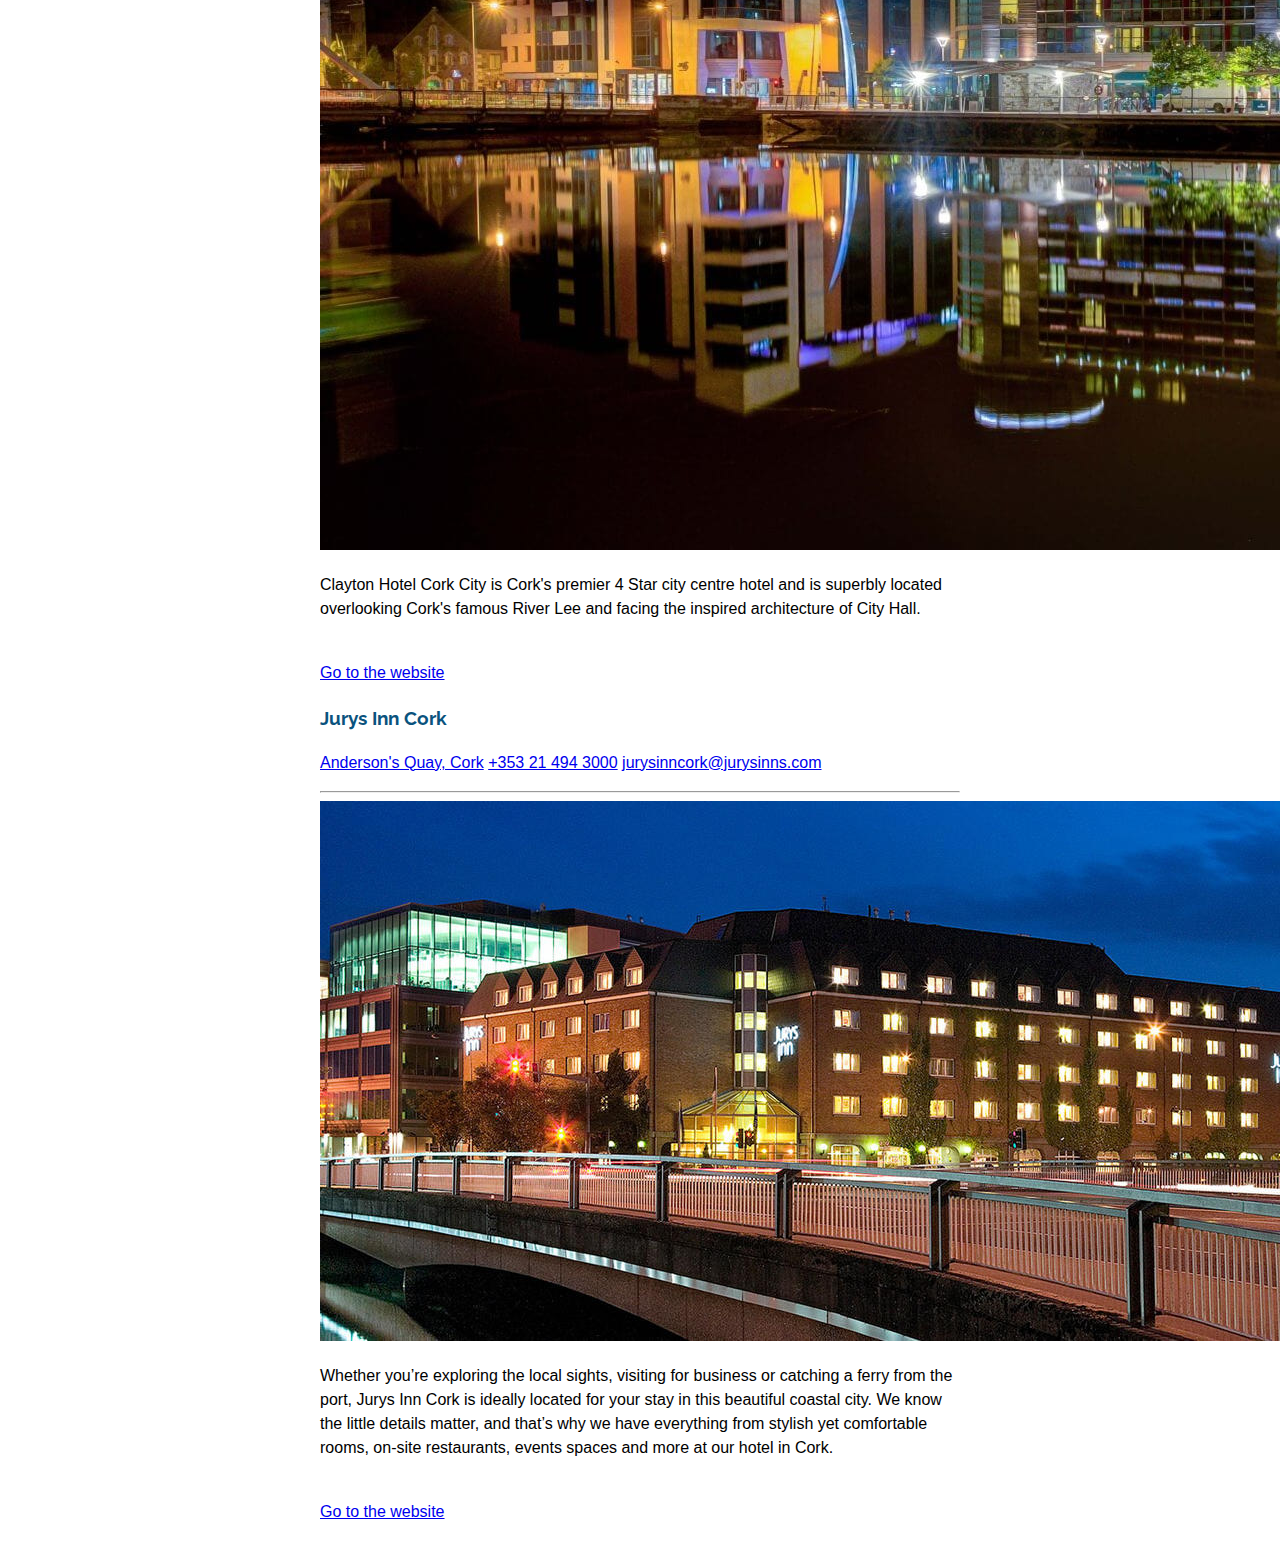
<file: stay.html>
<!DOCTYPE html>
<html lang="en">

<head>
    <meta charset="UTF-8">
    <meta name="viewport" content="width=device-width, initial-scale=1.0">
    <meta http-equiv="X-UA-Compatible" content="ie=edge">
    <link rel="stylesheet" href="css/normalize.css">
    <link rel="stylesheet" href="https://use.fontawesome.com/releases/v5.6.3/css/all.css" integrity="sha384-UHRtZLI+pbxtHCWp1t77Bi1L4ZtiqrqD80Kn4Z8NTSRyMA2Fd33n5dQ8lWUE00s/"
        crossorigin="anonymous">
    <link rel="stylesheet" href="css/site.css">
    <title>Tourist Information | Cork</title>
</head>

<body>
    <nav class="topnav" id="navBar">
        <span>
            <a href="index.html"><i class="fas fa-home"></i>&nbsp;Home</a>
            <a class="active" href="stay.html"><i class="fas fa-hotel"></i>&nbsp;Stay</a>
            <a href="eatdrink.html"><i class="fas fa-utensils"></i>&nbsp;Eat &amp; Drink</a>
            <a href="about.html"><i class="fas fa-info"></i>&nbsp;About</a>
            <a href="contact.html"><i class="fas fa-envelope-square"></i>&nbsp;Contact</a>
            <a href="javascript:void(0);" class="icon" onclick="switchNavbar()"><i id="navbtn" class="fa fa-bars"></i></a>
        </span>
    </nav>

    <main>
        <article>
            <h1>Stay in Cork</h1>
            <p>Find a charming old cottage or quiet hotel, in our old merchant city or near the sound of sea swell…</p>
            <section>
                <h2 class="centered">Guesthouses</h2>
                <span class="infoHolder" id="guesthouses">
                    
                </span>
            </section>
            <section>
                    <h2 class="centered">Hotels</h2>
                    <span class="infoHolder" id="hotels">
                        
                    </span>
                </section>
        </article>
    </main>

    <footer>
        <p id="footerText"></p>
    </footer>

    <script src="https://ajax.googleapis.com/ajax/libs/jquery/3.3.1/jquery.min.js"></script>
    <script src="src/site.js"></script>
</body>

</html>
</file>
<file: css/site.css>
@import url('https://fonts.googleapis.com/css?family=Raleway');
@import url('https://fonts.googleapis.com/css?family=Oswald');

html{
    margin: 0;
    padding: 0;
    font-family: Arial,sans-serif;
    font-size: 1rem;
    line-height: 1.5;
    -webkit-font-smoothing: antialiased;
}

main{
    width: 90vw;
    margin: auto;
}

h1, h2, h3, h4, h5{
    font-family: 'Raleway', sans-serif;
    color: rgb(10, 83, 126);
}

.centered{
    text-align: center;
}

nav{
    /* width: 100vw; */
    height: 50px;
    top: 0px;
    z-index: 11;
    position: sticky;
    position: -webkit-sticky;
    overflow: hidden;
    line-height: 50px;
    background-color: rgb(60, 60, 60);
}

nav span{
    display: inline-block;
}
  
nav a{
    display: block;
    float: left;
    padding: 0 20px;
    color: rgb(255, 230, 205);
    font-family: 'Raleway', sans-serif;
    font-weight: bold;
    letter-spacing: +.1rem;
    text-decoration: none;
    text-transform: uppercase;
}

.topNavSpan{
    position: relative;
}

nav a:visited {
    color: rgb(255, 230, 205);
}

nav a:not(.active):hover {
    background-color: rgba(20, 20, 20, 1);
    color: rgb(253, 238, 222);
}

nav i{
    width: 28px;
    text-align: center;
    font-weight: normal;
    vertical-align: top;
}

nav i.fab, nav i.fas{
    line-height: 50px;
    font-size: 1rem;
}

nav .active {
    background-color: rgb(43, 102, 45);
}

nav .icon {
    display: none;
}

footer {
    padding: 10px;
    margin: 0px;
    position: sticky;
    bottom: 0px;
    z-index: 10;
    background-color: rgb(60, 60, 60);
    text-align: center;
}

footer p{
    font-family: 'Raleway', sans-serif;
    color: rgb(255, 230, 205);
    text-align: center;
    margin-block-start: 0px;
    margin-block-end: 0px;
}


@media screen and (max-width: 800px) {
    nav{
        height: 100%;
        line-height: 40px;
    }

    nav span{
        display: block;
    }

    nav a{
        float: none;
        /* height: 40px; */
    }

    nav a:nth-child(n+2){
        display: none;
    }

    nav a.icon {
      display: block;
      position: absolute;
      right: 0;
      top: 0;
      height: 40px;
    }

    nav i.fab, nav i.fas, nav i.fa{
        line-height: 40px;
    }

    footer {
        padding: 0px;
        margin-top: 0px;
    }

    footer p{
        height: 40px;
        line-height: 40px;
    }
}

@media screen and (max-width: 800px) {
    nav.responsive .icon {
      position: absolute;
      right: 0;
      top: 0;
      /* height: 40px; */
    }

    nav.responsive a {
      float: none;
      display: block;
      text-align: left;
      /* height: 40px; */
    }
}

@media screen and (min-width: 800px) {
    nav{
        margin: auto;
        align-content: center;
        text-align: center;
    }
}

@media screen and (min-width: 1080px) {
    main{
        width: 50vw;
        margin: auto;
    }
}
</file>
<file: css/intro.css>
.intro{
    height: 100vh;
    width: 100%;
    margin: auto;
    background: url('../images/cork-ps.jpg') no-repeat;
    display: table;
    background-size: cover;
    background-position: center;
}

.intro .inner{
    display: table-cell;
    vertical-align: middle;
    width: 100%;
    max-width: none;
}

.welcome{
    max-width: 600px;
    margin: 0 auto;
    text-align: center;
}

.welcome .animated{
    position: relative;
    animation: slideIn;
    animation-duration: 4s;
    animation-fill-mode: forwards;
    padding: 40px;
    background: rgba(0, 0, 0, 0)
    
}

@keyframes slideIn{
    0% {bottom: -1000px}
    40% {bottom: 30px;
        background: rgba(0, 0, 0,0.0)}
    
    100% {bottom: 0px;
        background: rgba(0, 0, 0,0.4);
    }
}

.welcome h1{
    font-family: 'Raleway', sans-serif;
    color: rgba(243, 241, 219,1);
    text-shadow: 0px 0px 10px #333;
    font-size: 400%;
    text-align: center;
    text-justify: unset;
    padding: 0px;
    margin-top: 0px;

}

.welcome h3{
    font-family: 'Raleway', sans-serif;
    color: rgba(243, 241, 219,0.9);
    text-shadow: 0px 0px 10px #333;
    font-size: 200%;
    text-align: center;
    text-justify: unset;
    padding: 0px;
    margin-top: 0px;
    margin-bottom: 1em;
}

.welcome .btn{
    border-radius: 6px;
    font-family: 'Oswald', sans-serif;
    color: rgb(243, 241, 219);
    font-size: 135%;
    padding: 10px 20px;
    border: solid rgb(255, 230, 205) 2px;
    text-decoration: none;
    text-shadow: 0px 0px 5px #333;
    box-shadow: 0px 0px 15px #333;
}

.welcome .btn:hover{
    color: white;
    border: solid white 2px;
}



@media screen and (max-width: 800px) {
    .welcome h1{
        font-size: 250%;
    }

    .welcome .btn{
        border-radius: 4px;
        font-size: 100%;
        padding: 5px 10px;
    }
}
</file>
<file: css/card.css>
.infoHolder .card{
    width:70%;
    margin: auto;
    margin-bottom: 30px;
    box-shadow:0 4px 10px 0 rgba(0,0,0,0.2),0 4px 20px 0 rgba(0,0,0,0.19); 
}

.infoHolder header{
    display: flex;
    background-color: lightgray;
}

.infoHolder header h3{
    margin-top: .6em;
    margin-bottom: .6em;
    padding: 0px 10px;
}

.infoHolder .cardContent{
    padding: 0px 10px;
}

.infoHolder div p{
    margin-top: .2em;
    margin-bottom: .0em;
}

.infoHolder hr{
    margin: 0px;
    padding: 0px 10px;
}

.infoHolder img{
    float: left;
    width: 200px;
    margin: 10px 0px;
    margin-right: 20px;
}

.infoHolder > div > div:last-child a:last-child{
    display: block;
    background-color: rgb(90, 90, 90);
    color: white;
    text-decoration: none;
    text-align: center;
    padding: 6px 0px;
}

.infoHolder > div > div:last-child a:last-child:visited {
    color: white;
}

.infoHolder > div > div:last-child a:last-child:not(.active):hover {
    background-color: rgba(70, 70, 70, 1);
}

.infoHolder > div > div > p:last-of-type{
    text-align: justify;
    text-justify: auto;
}

.infoHolder > div > div p:nth-child(-n+2){
    text-align: left;
}

.infoHolder > div > div p:nth-child(-n+2) a{
    color: black;
    margin-right: 20px;
    text-decoration: none;
    display: inline-block;
}

.infoHolder > div > div p:nth-child(-n+2) a:visited{
    color: black;
}

.infoHolder > div > div p:nth-child(-n+2) a:hover{
    color: red;
}

.infoHolder > div > div p:nth-child(-n+2) > a > i{
    width: 30px;
    text-align: center;
}

.clearfix {
    overflow: auto;
}

@media screen and (max-width: 800px) {
    .infoHolder .card {
        width: 90%;
        margin-bottom: 20px;
    }

    .infoHolder .card img{
        width: 80%;
        display: block;
        float: none;
        margin: auto;
        padding: 10px 0px;
    }
}

@media screen and (max-width: 800px) and (orientation:landscape){
    .infoHolder .card {
        width: 90%;
        margin-bottom: 20px;
    }

    .infoHolder .card img{
        float: left;
        width: 200px;
        margin: 10px 0px;
        margin-right: 20px;
    }
}
</file>
<file: css/article.css>
h1, h2{
    text-align: center;
}

article p {
    text-align: justify;
    text-justify: auto;
}

article ul{
    width: auto;
    overflow: hidden; 
}

article > section > section img{
    float: right;
    width: 240px;
    margin-right: 10px;
    margin-Left: 20px;
    box-shadow:5px 5px 10px 0 rgba(0,0,0,0.2); 
}

article > section > section:nth-child(even) img{
      float: left;
      margin-right: 20px;
      margin-Left: 0px;
}

article > section > section a{
    color: red;
    text-decoration: none;
    display: inline-block;
}

article > section > section a:visited{
    color: red;
}

article > section > section a:hover{
    color: darkcyan;
}

article > section > section a i{
    width: 30px;
    text-align: center;
    margin-left: 20px;
}

.clearfix {
    overflow: auto;
}

article iframe{
    width: 100%;
    height: 450px;
    display: block;
    margin-top: 40px;
    margin-bottom: 20px;
    margin-left: auto;
    margin-right: auto;
    border: 0;
    box-shadow:5px 5px 10px 0 rgba(0,0,0,0.2); 
}

article section{
    padding-bottom: 20px;
}

.parallax {
    background-image: url('../images/cork-pan_opt.jpg');
    height: 250px; 
    background-size: auto;
    background-attachment: fixed;
    background-position: top;
    background-repeat: no-repeat;
  }



@media screen and (max-width: 480px) and (orientation:portrait){
    article iframe{
        width: 90vw;
    }

    article > section > section img{
        float: none;
        display: block;
        width: 240px;
        margin: auto;
    }

    article > section > section:nth-child(even) img{
        float: none;
        display: block;
        width: 240px;
        margin: auto;
  }
}

@media screen and (max-width: 800px) and (orientation:landscape){
    article iframe{
        width: 90vw;
        height: 400px;
    }

    article > section > section img{
        width: 220px;
    }
}

@media screen and (min-width:1600px){
    article iframe{
        margin-top: 100px;
    }
}
</file>
<file: css/form.css>
form{
    width: 90%;
    margin: auto;
    border-radius: 5px;
    background-color: #f2f2f2;
    padding: 20px;
}

form ::placeholder{
    color: rgba(0, 0, 0, .3);


}

input[type=text], input[type=email], select, textarea {
    width: 100%;
    padding: 12px;
    border: 1px solid #ccc;
    background-color: white;
    border-radius: 4px;
    box-sizing: border-box;
    margin-top: 6px;
    margin-bottom: 16px;
    resize: vertical;
}
  
.submit {
    background-color: #4CAF50;
    color: white;
    padding: 12px 20px;
    border: none;
    border-radius: 4px;
    cursor: pointer;
}
  
.submit:hover {
    background-color: #45a049;
}
</file>
